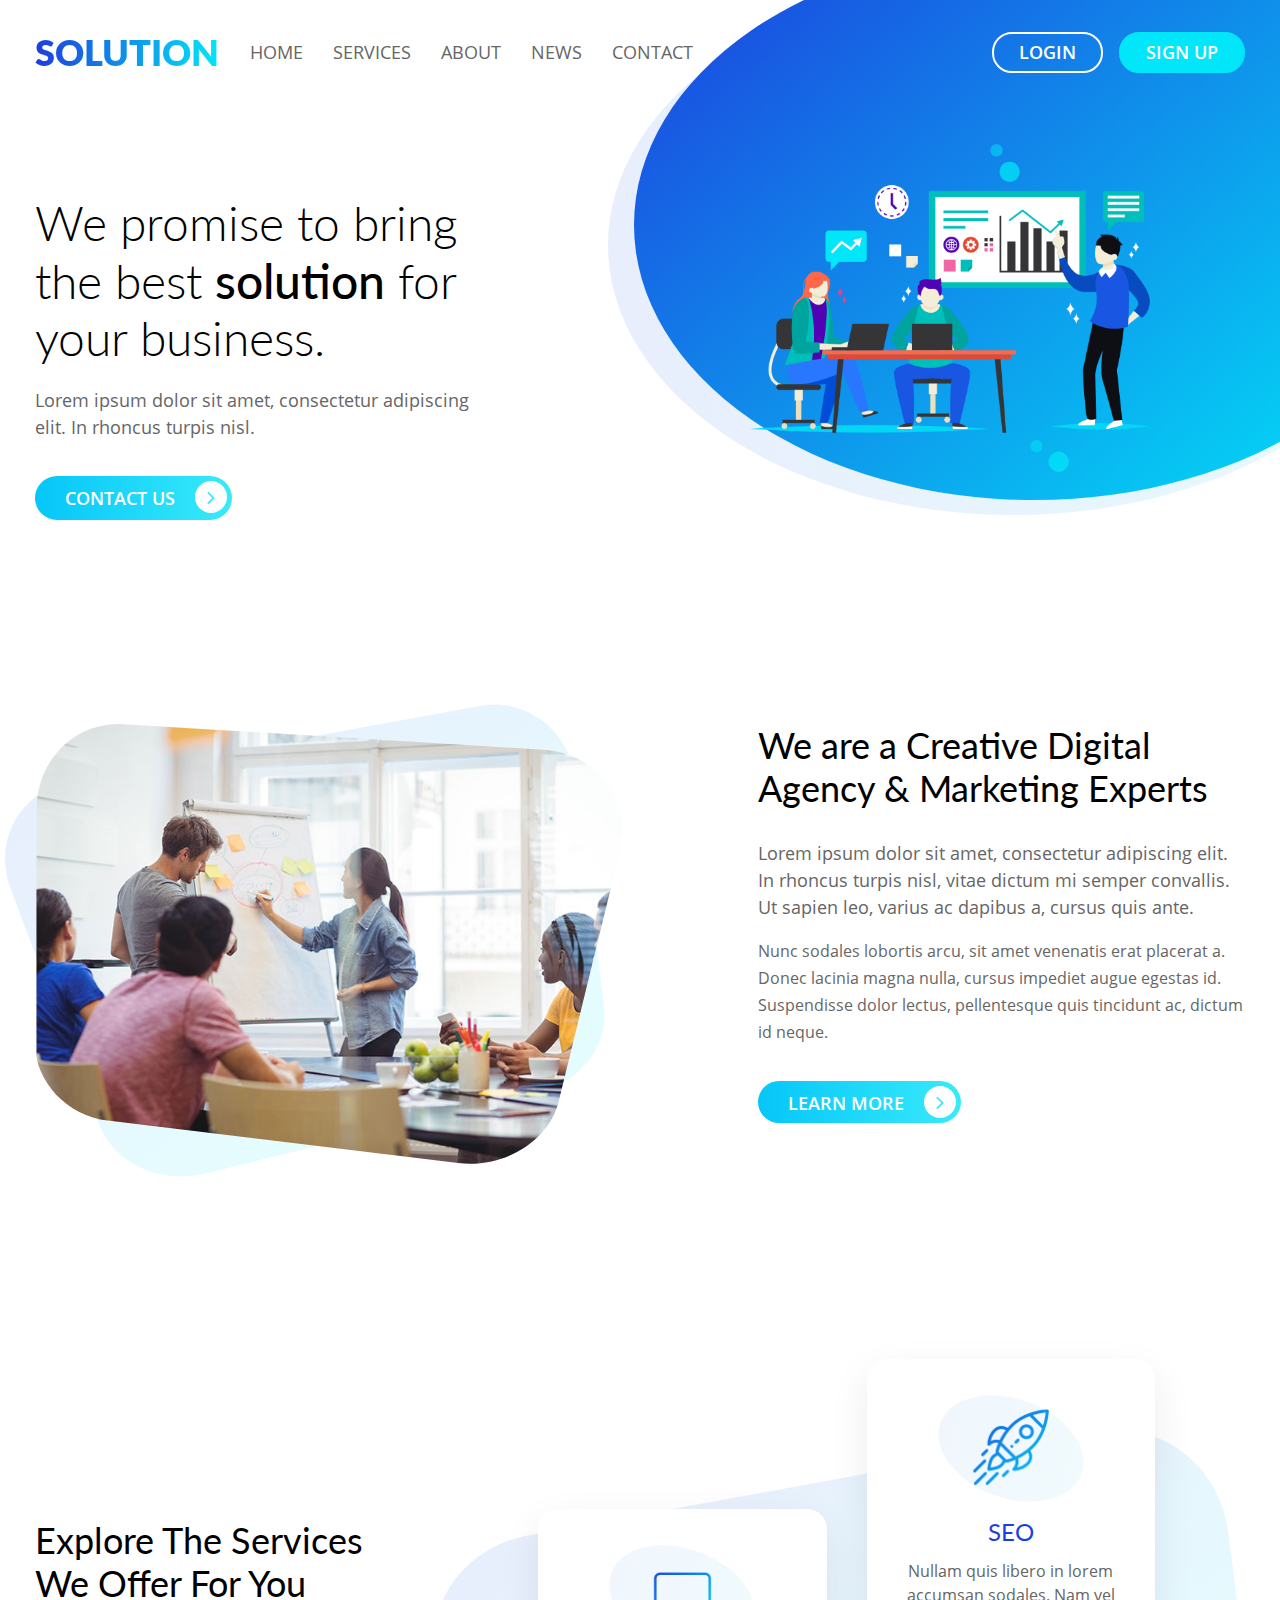
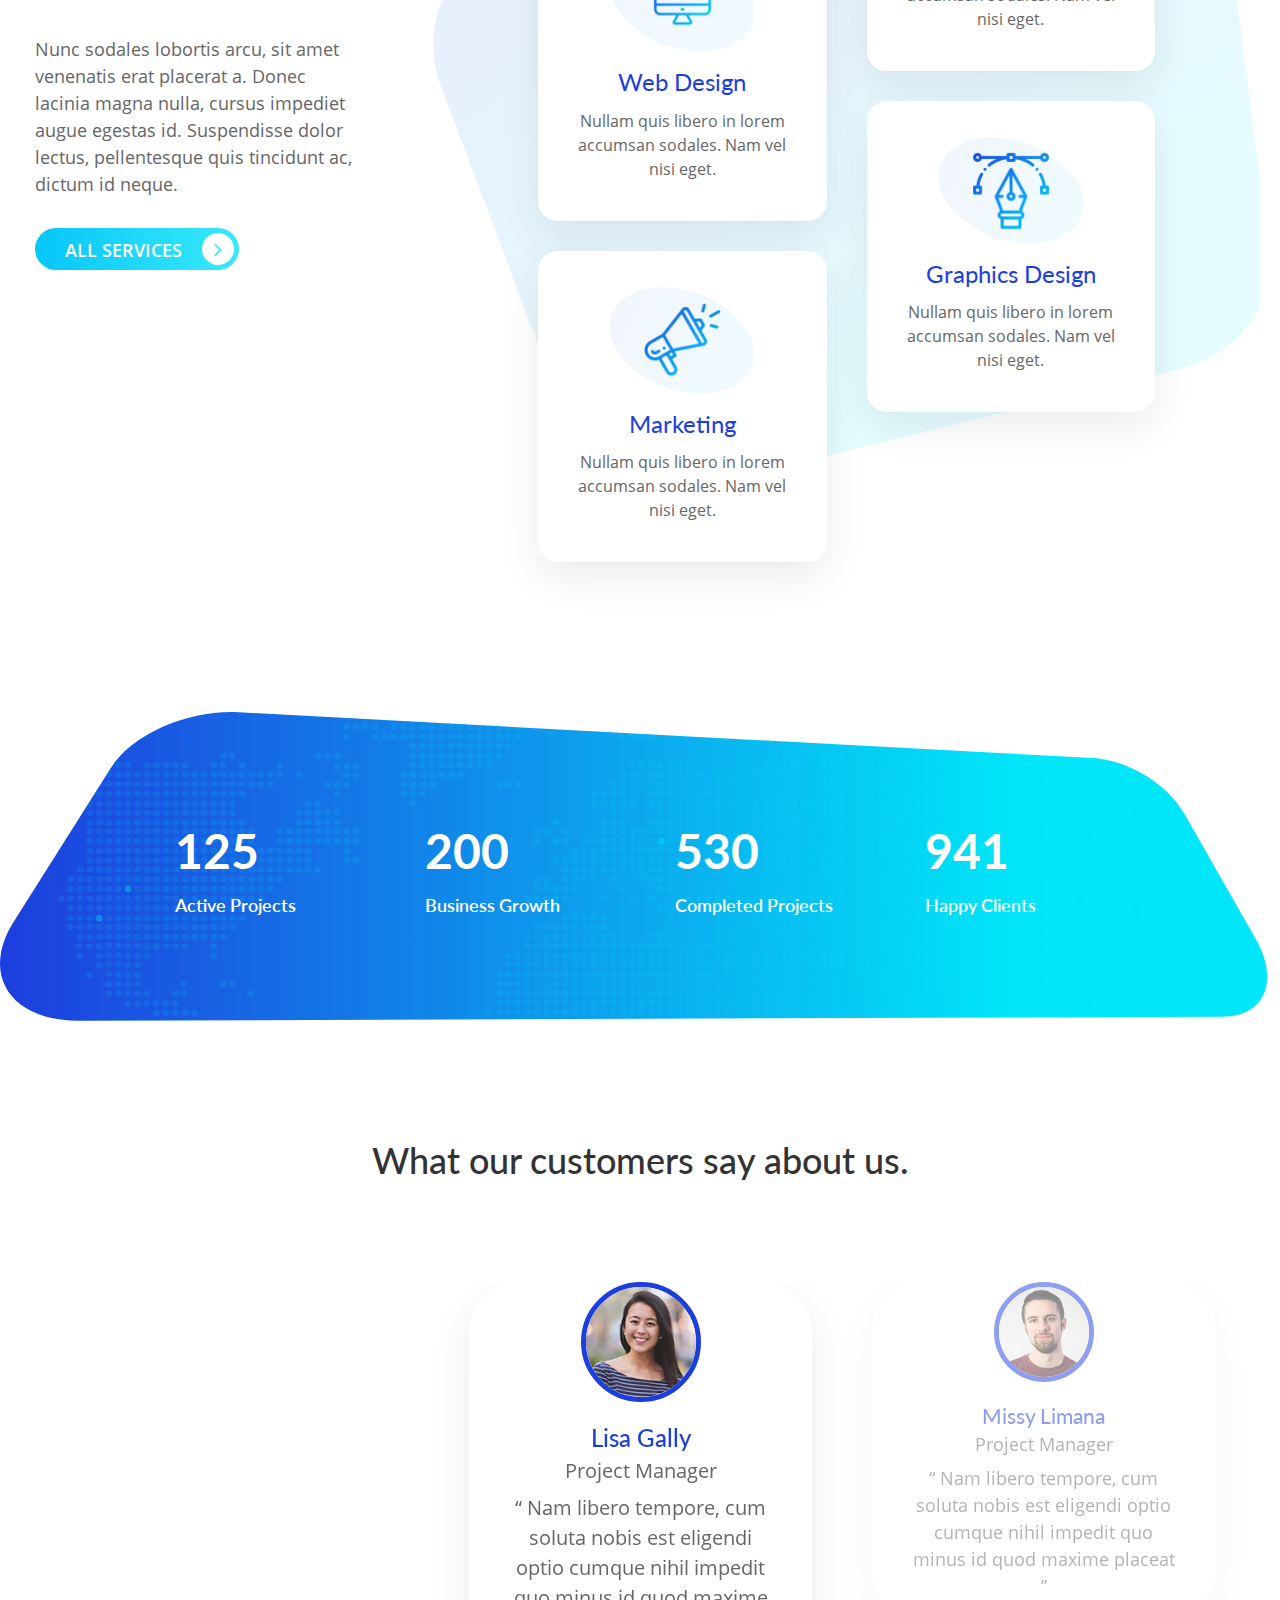
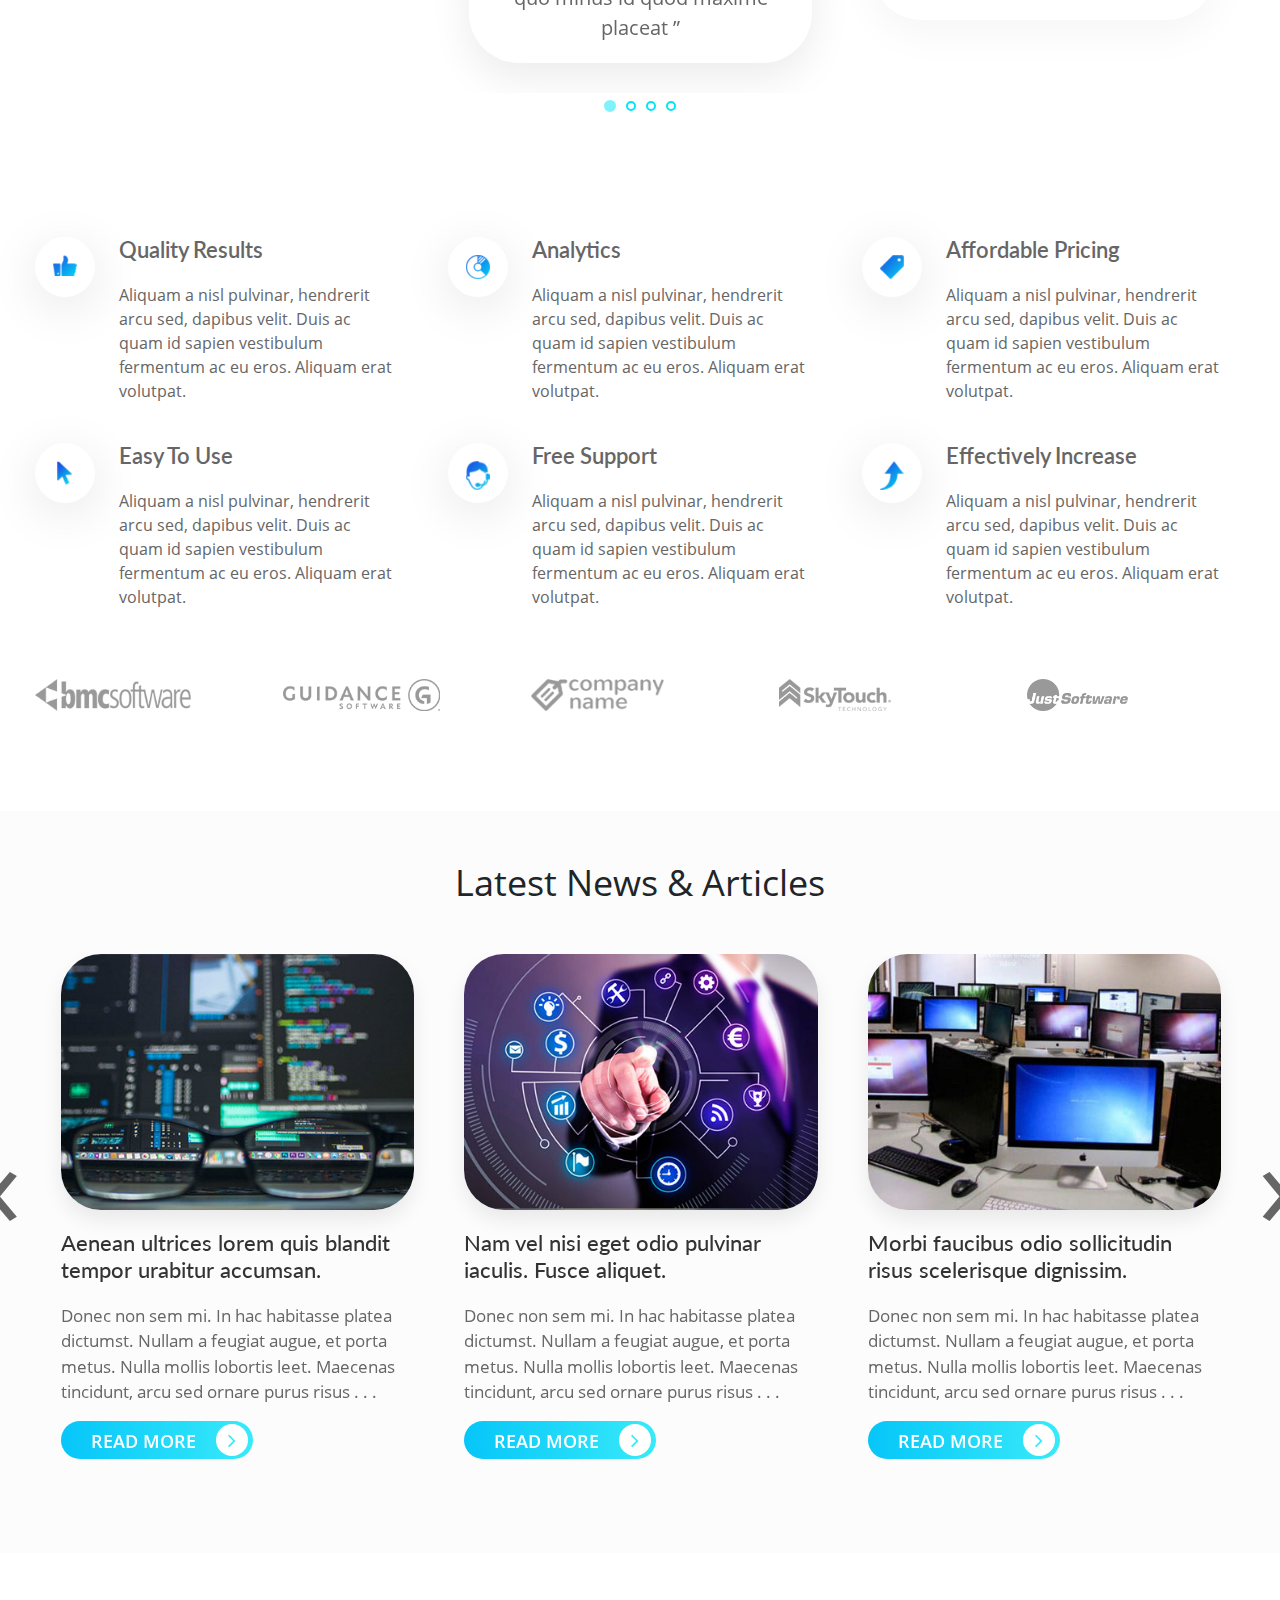
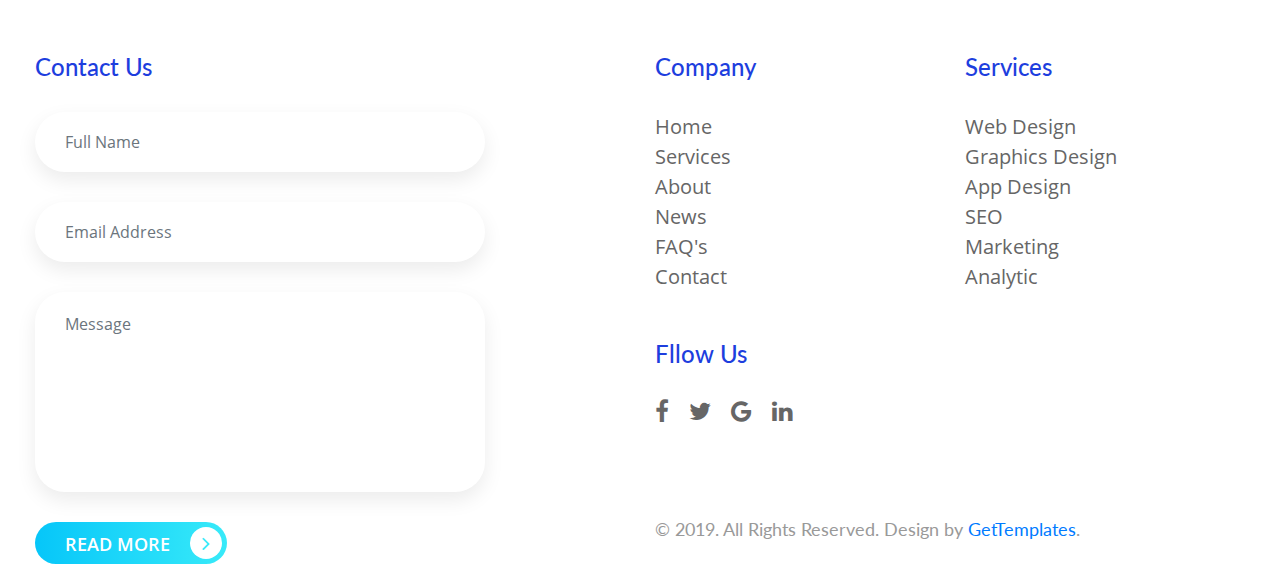
<file: New folder (5)/index.html>
<!doctype html>
<!--
	Solution by GetTemplates.co
	URL: https://gettemplates.co
-->
<html lang="en">
<head>
    <!-- Required meta tags -->
    <meta charset="utf-8">
    <meta name="viewport" content="width=device-width, initial-scale=1, shrink-to-fit=no">

    <!-- awesone fonts css-->
    <link href="css/font-awesome.css" rel="stylesheet" type="text/css">
    <!-- owl carousel css-->
    <link rel="stylesheet" href="owl-carousel/assets/owl.carousel.min.css" type="text/css">
    <!-- Bootstrap CSS -->
    <link rel="stylesheet" href="css/bootstrap.min.css">
    <!-- custom CSS -->
    <link rel="stylesheet" href="css/style.css">
    <title>LEADERCLASSES - Free Responsive Agency Template using Bootstrap 4</title>
    <style>

    </style>
</head>
<body>
<nav class="navbar navbar-expand-lg navbar-light bg-light bg-transparent" id="gtco-main-nav">
    <div class="container"><a class="navbar-brand">Solution</a>
        <button class="navbar-toggler" data-target="#my-nav" onclick="myFunction(this)" data-toggle="collapse"><span
                class="bar1"></span> <span class="bar2"></span> <span class="bar3"></span></button>
        <div id="my-nav" class="collapse navbar-collapse">
            <ul class="navbar-nav mr-auto">
                <li class="nav-item"><a class="nav-link" href="#">Home</a></li>
                <li class="nav-item"><a class="nav-link" href="#services">Services</a></li>
                <li class="nav-item"><a class="nav-link" href="#about">About</a></li>
                <li class="nav-item"><a class="nav-link" href="#news">News</a></li>
                <li class="nav-item"><a class="nav-link" href="#contact">Contact</a></li>
            </ul>
            <form class="form-inline my-2 my-lg-0">
                <a href="#" class="btn btn-outline-dark my-2 my-sm-0 mr-3 text-uppercase">login</a> <a href="#"
                                                                                                       class="btn btn-info my-2 my-sm-0 text-uppercase">sign
                up</a>
            </form>
        </div>
    </div>
</nav>
<div class="container-fluid gtco-banner-area">
    <div class="container">
        <div class="row">
            <div class="col-md-6">
                <h1> We promise to bring
                    the best <span>solution</span> for
                    your business. </h1>
                <p> Lorem ipsum dolor sit amet, consectetur adipiscing elit. In rhoncus turpis nisl. </p>
                <a href="#">Contact Us <i class="fa fa-angle-right" aria-hidden="true"></i></a></div>
            <div class="col-md-6">
                <div class="card"><img class="card-img-top img-fluid" src="images/banner-img.png" alt=""></div>
            </div>
        </div>
    </div>
</div>
<div class="container-fluid gtco-feature" id="services">
    <div class="container">
        <div class="row">
            <div class="col-md-7">
                <div class="cover">
                    <div class="card">
                        <svg
                                class="back-bg"
                                width="100%" viewBox="0 0 900 700" style="position:absolute; z-index: -1">
                            <defs>
                                <linearGradient id="PSgrad_01" x1="64.279%" x2="0%" y1="76.604%" y2="0%">
                                    <stop offset="0%" stop-color="rgb(1,230,248)" stop-opacity="1"/>
                                    <stop offset="100%" stop-color="rgb(29,62,222)" stop-opacity="1"/>
                                </linearGradient>
                            </defs>
                            <path fill-rule="evenodd" opacity="0.102" fill="url(#PSgrad_01)"
                                  d="M616.656,2.494 L89.351,98.948 C19.867,111.658 -16.508,176.639 7.408,240.130 L122.755,546.348 C141.761,596.806 203.597,623.407 259.843,609.597 L697.535,502.126 C748.221,489.680 783.967,441.432 777.751,392.742 L739.837,95.775 C732.096,35.145 677.715,-8.675 616.656,2.494 Z"/>
                        </svg>
                        <!-- *************-->

                        <svg width="100%" viewBox="0 0 700 500">
                            <clipPath id="clip-path">
                                <path d="M89.479,0.180 L512.635,25.932 C568.395,29.326 603.115,76.927 590.357,129.078 L528.827,380.603 C518.688,422.048 472.661,448.814 427.190,443.300 L73.350,400.391 C32.374,395.422 -0.267,360.907 -0.002,322.064 L1.609,85.154 C1.938,36.786 40.481,-2.801 89.479,0.180 Z"></path>
                            </clipPath>
                            <!-- xlink:href for modern browsers, src for IE8- -->
                            <image clip-path="url(#clip-path)" xlink:href="images/learn-img.jpg" width="100%"
                                   height="465" class="svg__image"></image>
                        </svg>
                    </div>
                </div>
            </div>
            <div class="col-md-5">
                <h2> We are a Creative Digital
                    Agency & Marketing Experts </h2>
                <p> Lorem ipsum dolor sit amet, consectetur adipiscing elit. In rhoncus turpis nisl, vitae dictum mi
                    semper convallis. Ut sapien leo, varius ac dapibus a, cursus quis ante. </p>
                <p>
                    <small>Nunc sodales lobortis arcu, sit amet venenatis erat placerat a. Donec lacinia magna nulla,
                        cursus impediet augue egestas id. Suspendisse dolor lectus, pellentesque quis tincidunt ac,
                        dictum id neque.
                    </small>
                </p>
                <a href="#">Learn More <i class="fa fa-angle-right" aria-hidden="true"></i></a></div>
        </div>
    </div>
</div>
<div class="container-fluid gtco-features" id="about">
    <div class="container">
        <div class="row">
            <div class="col-lg-4">
                <h2> Explore The Services<br/>
                    We Offer For You </h2>
                <p> Nunc sodales lobortis arcu, sit amet venenatis erat placerat a. Donec lacinia magna nulla, cursus
                    impediet augue egestas id. Suspendisse dolor lectus, pellentesque quis tincidunt ac, dictum id
                    neque. </p>
                <a href="#">All Services <i class="fa fa-angle-right" aria-hidden="true"></i></a></div>
            <div class="col-lg-8">
                <svg id="bg-services"
                     width="100%"
                     viewBox="0 0 1000 800">
                    <defs>
                        <linearGradient id="PSgrad_02" x1="64.279%" x2="0%" y1="76.604%" y2="0%">
                            <stop offset="0%" stop-color="rgb(1,230,248)" stop-opacity="1"/>
                            <stop offset="100%" stop-color="rgb(29,62,222)" stop-opacity="1"/>
                        </linearGradient>
                    </defs>
                    <path fill-rule="evenodd" opacity="0.102" fill="url(#PSgrad_02)"
                          d="M801.878,3.146 L116.381,128.537 C26.052,145.060 -21.235,229.535 9.856,312.073 L159.806,710.157 C184.515,775.753 264.901,810.334 338.020,792.380 L907.021,652.668 C972.912,636.489 1019.383,573.766 1011.301,510.470 L962.013,124.412 C951.950,45.594 881.254,-11.373 801.878,3.146 Z"/>
                </svg>
                <div class="row">
                    <div class="col">
                        <div class="card text-center">
                            <div class="oval"><img class="card-img-top" src="images/web-design.png" alt=""></div>
                            <div class="card-body">
                                <h3 class="card-title">Web Design</h3>
                                <p class="card-text">Nullam quis libero in lorem accumsan sodales. Nam vel nisi
                                    eget.</p>
                            </div>
                        </div>
                        <div class="card text-center">
                            <div class="oval"><img class="card-img-top" src="images/marketing.png" alt=""></div>
                            <div class="card-body">
                                <h3 class="card-title">Marketing</h3>
                                <p class="card-text">Nullam quis libero in lorem accumsan sodales. Nam vel nisi
                                    eget.</p>
                            </div>
                        </div>
                    </div>
                    <div class="col">
                        <div class="card text-center">
                            <div class="oval"><img class="card-img-top" src="images/seo.png" alt=""></div>
                            <div class="card-body">
                                <h3 class="card-title">SEO</h3>
                                <p class="card-text">Nullam quis libero in lorem accumsan sodales. Nam vel nisi
                                    eget.</p>
                            </div>
                        </div>
                        <div class="card text-center">
                            <div class="oval"><img class="card-img-top" src="images/graphics-design.png" alt=""></div>
                            <div class="card-body">
                                <h3 class="card-title">Graphics Design</h3>
                                <p class="card-text">Nullam quis libero in lorem accumsan sodales. Nam vel nisi
                                    eget.</p>
                            </div>
                        </div>
                    </div>
                </div>
            </div>
        </div>
    </div>
</div>
<div class="container-fluid gtco-numbers-block">
    <div class="container">
        <svg width="100%" viewBox="0 0 1600 400">
            <defs>
                <linearGradient id="PSgrad_03" x1="80.279%" x2="0%"  y2="0%">
                    <stop offset="0%" stop-color="rgb(1,230,248)" stop-opacity="1" />
                    <stop offset="100%" stop-color="rgb(29,62,222)" stop-opacity="1" />

                </linearGradient>

            </defs>
            <!-- <clipPath id="clip-path3">

                                      </clipPath> -->

            <path fill-rule="evenodd"  fill="url(#PSgrad_03)"
                  d="M98.891,386.002 L1527.942,380.805 C1581.806,380.610 1599.093,335.367 1570.005,284.353 L1480.254,126.948 C1458.704,89.153 1408.314,59.820 1366.025,57.550 L298.504,0.261 C238.784,-2.944 166.619,25.419 138.312,70.265 L16.944,262.546 C-24.214,327.750 12.103,386.317 98.891,386.002 Z"></path>

            <clipPath id="ctm" fill="none">
                <path
                        d="M98.891,386.002 L1527.942,380.805 C1581.806,380.610 1599.093,335.367 1570.005,284.353 L1480.254,126.948 C1458.704,89.153 1408.314,59.820 1366.025,57.550 L298.504,0.261 C238.784,-2.944 166.619,25.419 138.312,70.265 L16.944,262.546 C-24.214,327.750 12.103,386.317 98.891,386.002 Z"></path>
            </clipPath>

            <!-- xlink:href for modern browsers, src for IE8- -->
            <image  clip-path="url(#ctm)" xlink:href="images/word-map.png" height="800px" width="100%" class="svg__image">

            </image>

        </svg>
        <div class="row">
            <div class="col-3">
                <div class="card">
                    <div class="card-body">
                        <h5 class="card-title">125</h5>
                        <p class="card-text">Active Projects</p>
                    </div>
                </div>
            </div>
            <div class="col-3">
                <div class="card">
                    <div class="card-body">
                        <h5 class="card-title">200</h5>
                        <p class="card-text">Business Growth</p>
                    </div>
                </div>
            </div>
            <div class="col-3">
                <div class="card">
                    <div class="card-body">
                        <h5 class="card-title">530</h5>
                        <p class="card-text">Completed Projects</p>
                    </div>
                </div>
            </div>
            <div class="col-3">
                <div class="card">
                    <div class="card-body">
                        <h5 class="card-title">941</h5>
                        <p class="card-text">Happy Clients</p>
                    </div>
                </div>
            </div>
        </div>
    </div>
</div>
<div class="container-fluid gtco-testimonials">
    <div class="container">
        <h2>What our customers say about us.</h2>
        <div class="owl-carousel owl-carousel1 owl-theme">
            <div>
                <div class="card text-center"><img class="card-img-top" src="images/customer1.jpg" alt="">
                    <div class="card-body">
                        <h5>Lisa Gally <br/>
                            <span> Project Manager </span></h5>
                        <p class="card-text">“ Nam libero tempore, cum soluta nobis est eligendi optio cumque nihil
                            impedit quo minus id quod maxime placeat ” </p>
                    </div>
                </div>
            </div>
            <div>
                <div class="card text-center"><img class="card-img-top" src="images/customer2.jpg" alt="">
                    <div class="card-body">
                        <h5>Missy Limana<br/>
                            <span> Project Manager </span></h5>
                        <p class="card-text">“ Nam libero tempore, cum soluta nobis est eligendi optio cumque nihil
                            impedit quo minus id quod maxime placeat ” </p>
                    </div>
                </div>
            </div>
            <div>
                <div class="card text-center"><img class="card-img-top" src="images/customer3.jpg" alt="">
                    <div class="card-body">
                        <h5>Aana Brown<br/>
                            <span> Project Manager </span></h5>
                        <p class="card-text">“ Nam libero tempore, cum soluta nobis est eligendi optio cumque nihil
                            impedit quo minus id quod maxime placeat ” </p>
                    </div>
                </div>
            </div>
            <div>
                <div class="card text-center"><img class="card-img-top" src="images/customer3.jpg" alt="">
                    <div class="card-body">
                        <h5>Aana Brown<br/>
                            <span> Project Manager </span></h5>
                        <p class="card-text">“ Nam libero tempore, cum soluta nobis est eligendi optio cumque nihil
                            impedit quo minus id quod maxime placeat ” </p>
                    </div>
                </div>
            </div>
        </div>
    </div>
</div>
<div class="container-fluid gtco-features-list">
    <div class="container">
        <div class="row">
            <div class="media col-md-6 col-lg-4">
                <div class="oval mr-4"><img class="align-self-start" src="images/quality-results.png" alt=""></div>
                <div class="media-body">
                    <h5 class="mb-0">Quality Results</h5>
                    Aliquam a nisl pulvinar, hendrerit arcu sed, dapibus velit. Duis ac quam id sapien vestibulum
                    fermentum ac eu eros. Aliquam erat volutpat.
                </div>
            </div>
            <div class="media col-md-6 col-lg-4">
                <div class="oval mr-4"><img class="align-self-start" src="images/analytics.png" alt=""></div>
                <div class="media-body">
                    <h5 class="mb-0">Analytics</h5>
                    Aliquam a nisl pulvinar, hendrerit arcu sed, dapibus velit. Duis ac quam id sapien vestibulum
                    fermentum ac eu eros. Aliquam erat volutpat.
                </div>
            </div>
            <div class="media col-md-6 col-lg-4">
                <div class="oval mr-4"><img class="align-self-start" src="images/affordable-pricing.png" alt=""></div>
                <div class="media-body">
                    <h5 class="mb-0">Affordable Pricing</h5>
                    Aliquam a nisl pulvinar, hendrerit arcu sed, dapibus velit. Duis ac quam id sapien vestibulum
                    fermentum ac eu eros. Aliquam erat volutpat.
                </div>
            </div>
            <div class="media col-md-6 col-lg-4">
                <div class="oval mr-4"><img class="align-self-start" src="images/easy-to-use.png" alt=""></div>
                <div class="media-body">
                    <h5 class="mb-0">Easy To Use</h5>
                    Aliquam a nisl pulvinar, hendrerit arcu sed, dapibus velit. Duis ac quam id sapien vestibulum
                    fermentum ac eu eros. Aliquam erat volutpat.
                </div>
            </div>
            <div class="media col-md-6 col-lg-4">
                <div class="oval mr-4"><img class="align-self-start" src="images/free-support.png" alt=""></div>
                <div class="media-body">
                    <h5 class="mb-0">Free Support</h5>
                    Aliquam a nisl pulvinar, hendrerit arcu sed, dapibus velit. Duis ac quam id sapien vestibulum
                    fermentum ac eu eros. Aliquam erat volutpat.
                </div>
            </div>
            <div class="media col-md-6 col-lg-4">
                <div class="oval mr-4"><img class="align-self-start" src="images/effectively-increase.png" alt=""></div>
                <div class="media-body">
                    <h5 class="mb-0">Effectively Increase</h5>
                    Aliquam a nisl pulvinar, hendrerit arcu sed, dapibus velit. Duis ac quam id sapien vestibulum
                    fermentum ac eu eros. Aliquam erat volutpat.
                </div>
            </div>
        </div>
    </div>
</div>
<div class="container-fluid gtco-logo-area">
    <div class="container">
        <div class="row">
            <div class="col"><img src="images/logo1.png" class="img-fluid" alt=""></div>
            <div class="col"><img src="images/logo2.png" class="img-fluid" alt=""></div>
            <div class="col"><img src="images/logo3.png" class="img-fluid" alt=""></div>
            <div class="col"><img src="images/logo4.png" class="img-fluid" alt=""></div>
            <div class="col"><img src="images/logo5.png" class="img-fluid" alt=""></div>
        </div>
    </div>
</div>
<div class="container-fluid gtco-news" id="news">
    <div class="container">
        <h2>Latest News & Articles</h2>
        <div class="owl-carousel owl-carousel2 owl-theme">
            <div>
                <div class="card text-center"><img class="card-img-top" src="images/news1.jpg" alt="">
                    <div class="card-body text-left pr-0 pl-0">
                        <h5>Aenean ultrices lorem quis blandit
                            tempor urabitur accumsan. </h5>
                        <p class="card-text">Donec non sem mi. In hac habitasse platea dictumst. Nullam a feugiat augue,
                            et porta metus. Nulla mollis lobortis leet. Maecenas tincidunt, arcu sed ornare purus risus
                            . . . </p>
                        <a href="#">READ MORE <i class="fa fa-angle-right" aria-hidden="true"></i></a></div>
                </div>
            </div>
            <div>
                <div class="card text-center"><img class="card-img-top" src="images/news2.jpg" alt="">
                    <div class="card-body text-left pr-0 pl-0">
                        <h5> Nam vel nisi eget odio pulvinar
                            iaculis. Fusce aliquet. </h5>
                        <p class="card-text">Donec non sem mi. In hac habitasse platea dictumst. Nullam a feugiat augue,
                            et porta metus. Nulla mollis lobortis leet. Maecenas tincidunt, arcu sed ornare purus risus
                            . . . </p>
                        <a href="#">READ MORE <i class="fa fa-angle-right" aria-hidden="true"></i></a></div>
                </div>
            </div>
            <div>
                <div class="card text-center"><img class="card-img-top" src="images/news3.jpg" alt="">
                    <div class="card-body text-left pr-0 pl-0">
                        <h5>Morbi faucibus odio sollicitudin
                            risus scelerisque dignissim. </h5>
                        <p class="card-text">Donec non sem mi. In hac habitasse platea dictumst. Nullam a feugiat augue,
                            et porta metus. Nulla mollis lobortis leet. Maecenas tincidunt, arcu sed ornare purus risus
                            . . . </p>
                        <a href="#">READ MORE <i class="fa fa-angle-right" aria-hidden="true"></i></a></div>
                </div>
            </div>
            <div>
                <div class="card text-center"><img class="card-img-top" src="images/news1.jpg" alt="">
                    <div class="card-body text-left pr-0 pl-0">
                        <h5>Aenean ultrices lorem quis blandit
                            tempor urabitur accumsan. </h5>
                        <p class="card-text">Donec non sem mi. In hac habitasse platea dictumst. Nullam a feugiat augue,
                            et porta metus. Nulla mollis lobortis leet. Maecenas tincidunt, arcu sed ornare purus risus
                            . . . </p>
                        <a href="#">READ MORE <i class="fa fa-angle-right" aria-hidden="true"></i></a></div>
                </div>
            </div>
            <div>
                <div class="card text-center"><img class="card-img-top" src="images/news2.jpg" alt="">
                    <div class="card-body text-left pr-0 pl-0">
                        <h5> Nam vel nisi eget odio pulvinar
                            iaculis. Fusce aliquet. </h5>
                        <p class="card-text">Donec non sem mi. In hac habitasse platea dictumst. Nullam a feugiat augue,
                            et porta metus. Nulla mollis lobortis leet. Maecenas tincidunt, arcu sed ornare purus risus
                            . . . </p>
                        <a href="#">READ MORE <i class="fa fa-angle-right" aria-hidden="true"></i></a></div>
                </div>
            </div>
            <div>
                <div class="card text-center"><img class="card-img-top" src="images/news3.jpg" alt="">
                    <div class="card-body text-left pr-0 pl-0">
                        <h5>Morbi faucibus odio sollicitudin
                            risus scelerisque dignissim. </h5>
                        <p class="card-text">Donec non sem mi. In hac habitasse platea dictumst. Nullam a feugiat augue,
                            et porta metus. Nulla mollis lobortis leet. Maecenas tincidunt, arcu sed ornare purus risus
                            . . . </p>
                        <a href="#">READ MORE <i class="fa fa-angle-right" aria-hidden="true"></i></a></div>
                </div>
            </div>
        </div>
    </div>
</div>
<footer class="container-fluid" id="gtco-footer">
    <div class="container">
        <div class="row">
            <div class="col-lg-6" id="contact">
                <h4> Contact Us </h4>
                <input type="text" class="form-control" placeholder="Full Name">
                <input type="email" class="form-control" placeholder="Email Address">
                <textarea class="form-control" placeholder="Message"></textarea>
                <a href="#" class="submit-button">READ MORE <i class="fa fa-angle-right" aria-hidden="true"></i></a>
            </div>
            <div class="col-lg-6">
                <div class="row">
                    <div class="col-6">
                        <h4>Company</h4>
                        <ul class="nav flex-column company-nav">
                            <li class="nav-item"><a class="nav-link" href="#">Home</a></li>
                            <li class="nav-item"><a class="nav-link" href="#">Services</a></li>
                            <li class="nav-item"><a class="nav-link" href="#">About</a></li>
                            <li class="nav-item"><a class="nav-link" href="#">News</a></li>
                            <li class="nav-item"><a class="nav-link" href="#">FAQ's</a></li>
                            <li class="nav-item"><a class="nav-link" href="#">Contact</a></li>
                        </ul>
                        <h4 class="mt-5">Fllow Us</h4>
                        <ul class="nav follow-us-nav">
                            <li class="nav-item"><a class="nav-link pl-0" href="#"><i class="fa fa-facebook"
                                                                                      aria-hidden="true"></i></a></li>
                            <li class="nav-item"><a class="nav-link" href="#"><i class="fa fa-twitter"
                                                                                 aria-hidden="true"></i></a></li>
                            <li class="nav-item"><a class="nav-link" href="#"><i class="fa fa-google"
                                                                                 aria-hidden="true"></i></a></li>
                            <li class="nav-item"><a class="nav-link" href="#"><i class="fa fa-linkedin"
                                                                                 aria-hidden="true"></i></a></li>
                        </ul>
                    </div>
                    <div class="col-6">
                        <h4>Services</h4>
                        <ul class="nav flex-column services-nav">
                            <li class="nav-item"><a class="nav-link" href="#">Web Design</a></li>
                            <li class="nav-item"><a class="nav-link" href="#">Graphics Design</a></li>
                            <li class="nav-item"><a class="nav-link" href="#">App Design</a></li>
                            <li class="nav-item"><a class="nav-link" href="#">SEO</a></li>
                            <li class="nav-item"><a class="nav-link" href="#">Marketing</a></li>
                            <li class="nav-item"><a class="nav-link" href="#">Analytic</a></li>
                        </ul>
                    </div>
                    <div class="col-12">
                        <p>&copy; 2019. All Rights Reserved. Design by <a href="https://gettemplates.co" target="_blank">GetTemplates</a>.</p>
                    </div>
                </div>
            </div>
        </div>
    </div>
</footer>

<!-- Optional JavaScript -->
<!-- jQuery first, then Popper.js, then Bootstrap JS -->
<script src="js/jquery-3.3.1.slim.min.js"></script>
<script src="js/popper.min.js"></script>
<script src="js/bootstrap.min.js"></script>
<!-- owl carousel js-->
<script src="owl-carousel/owl.carousel.min.js"></script>
<script src="js/main.js"></script>
</body>
</html>
</file>
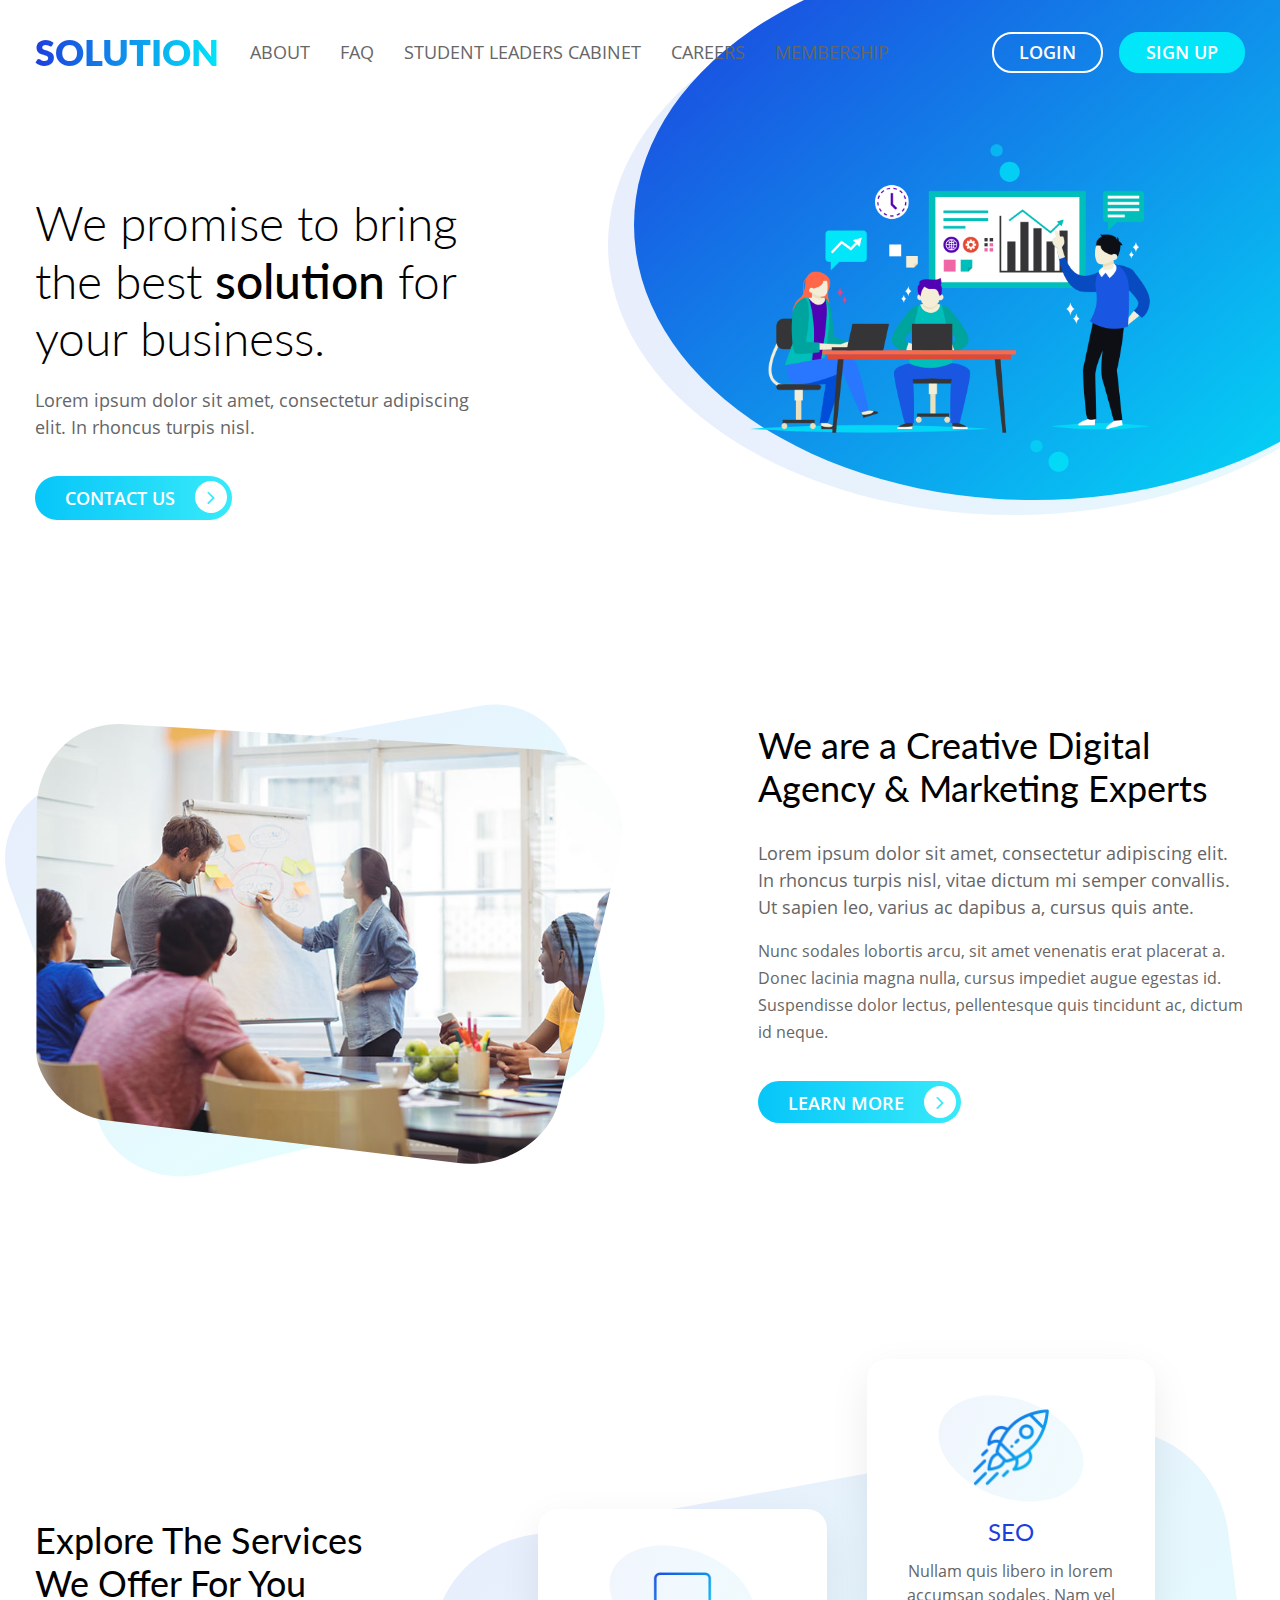
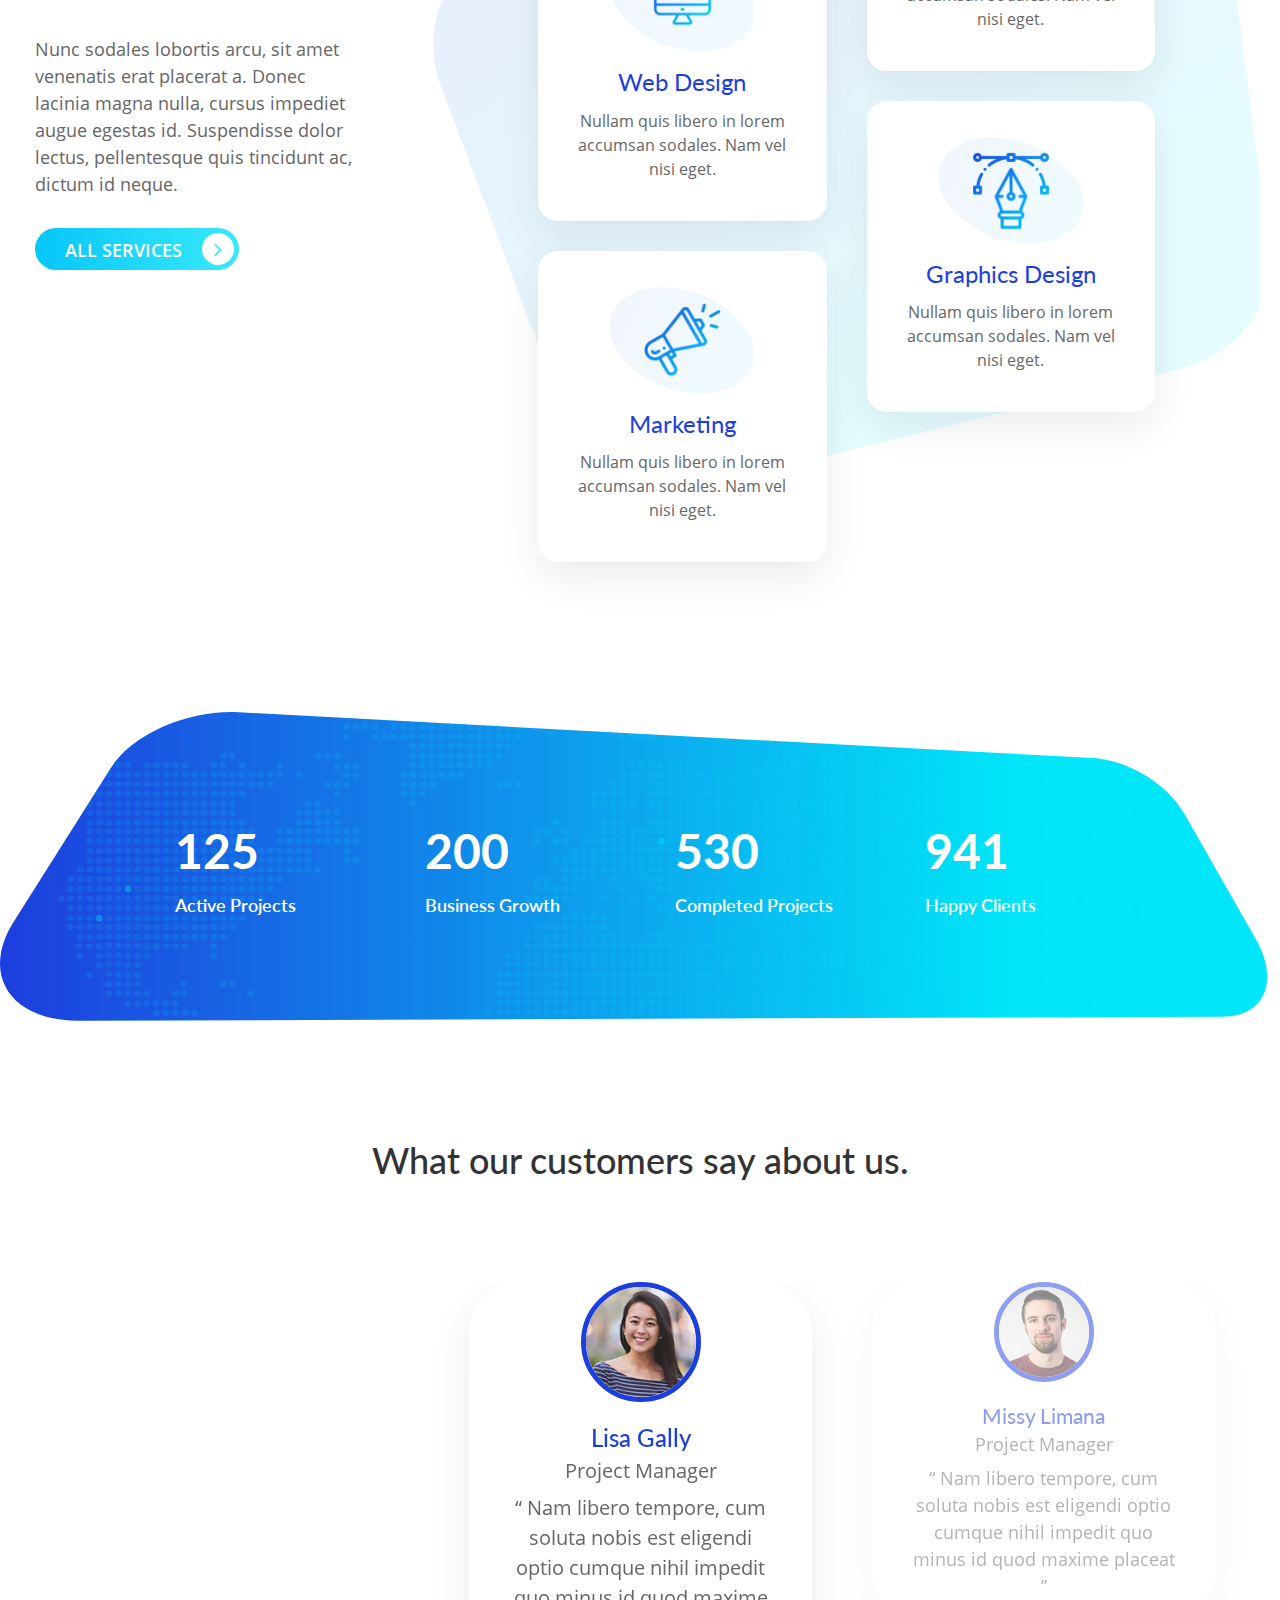
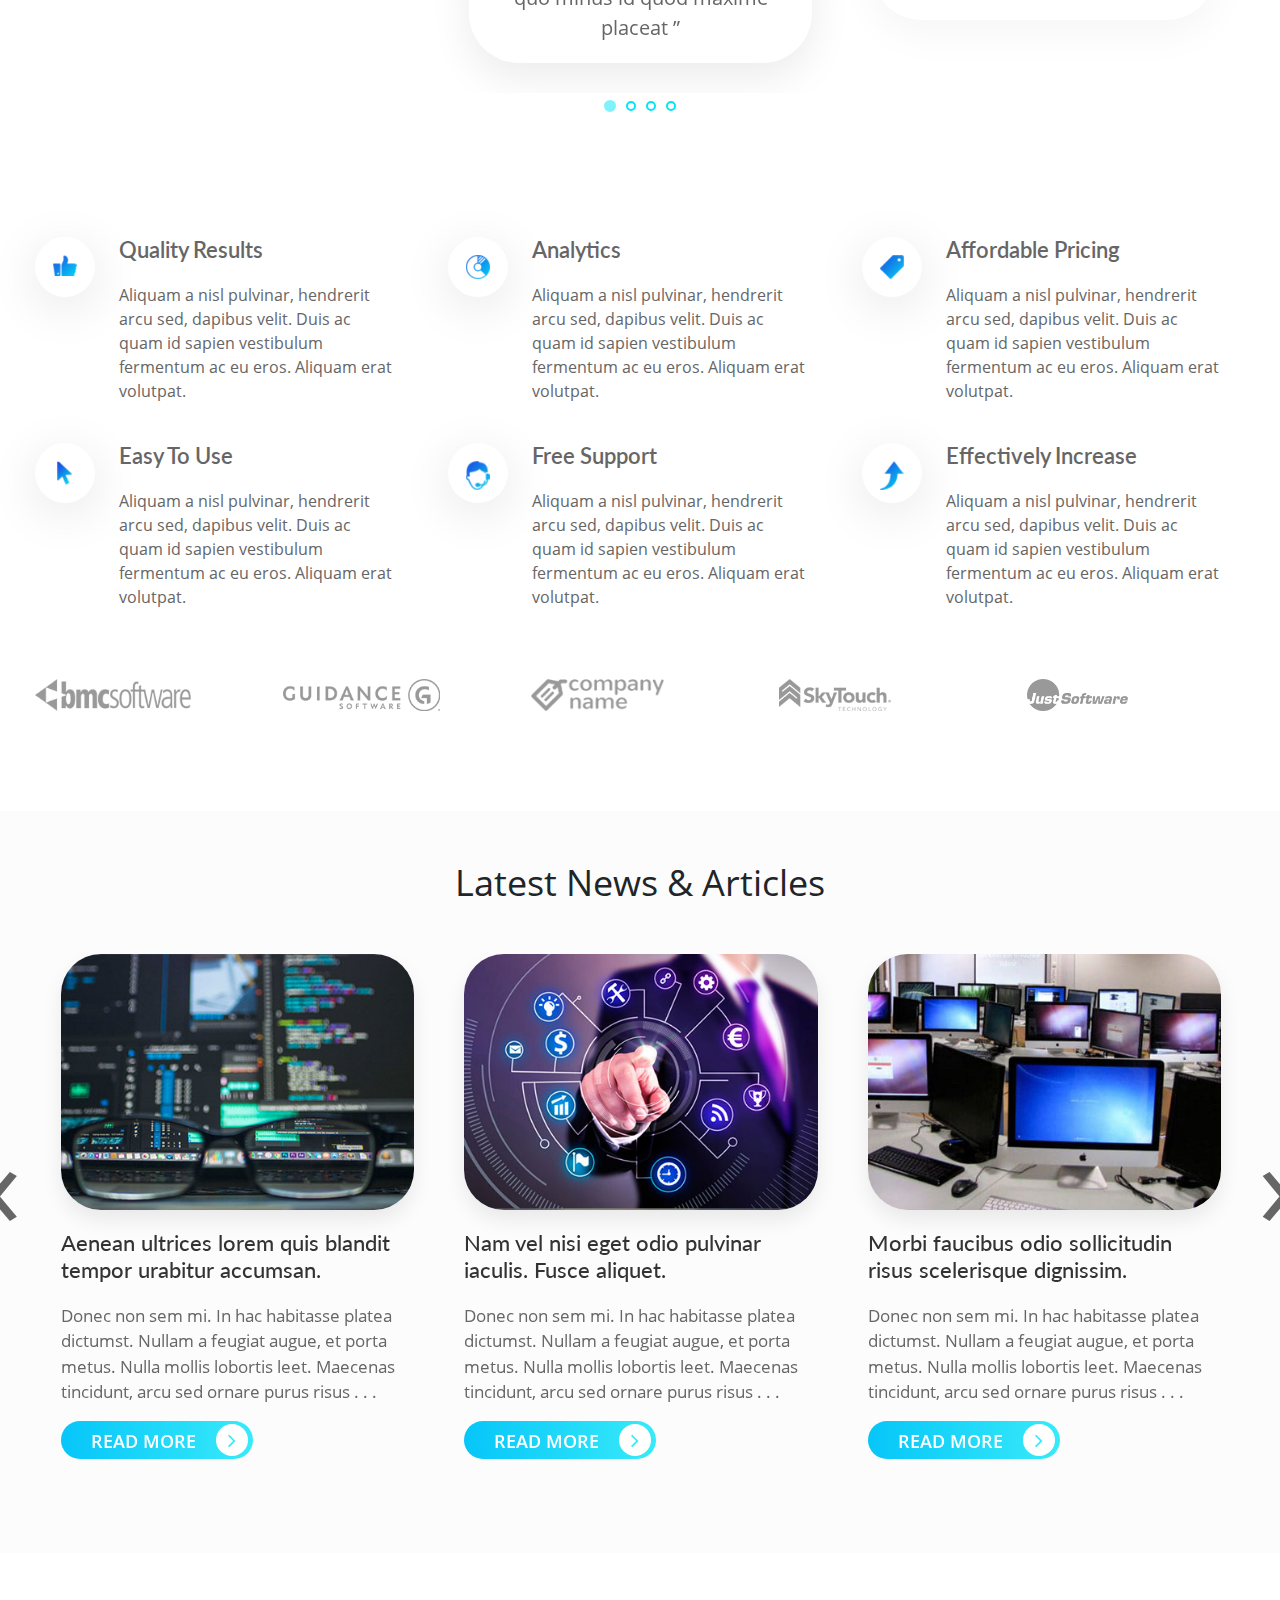
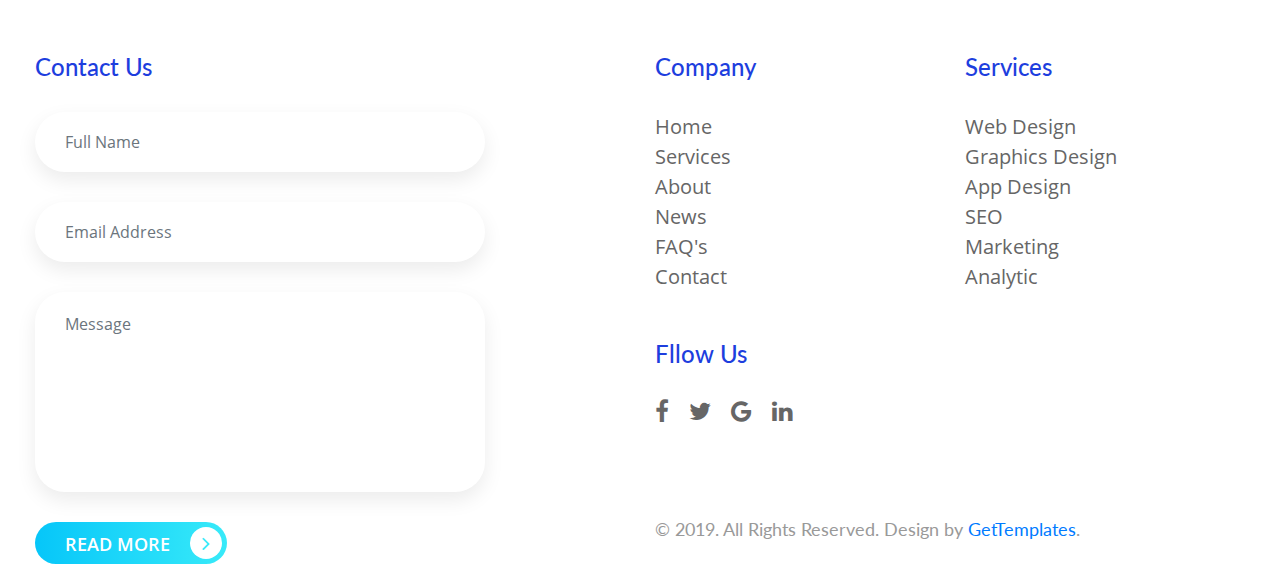
<file: New folder (5)/Leader Classes.html>
﻿<!doctype html>
<!--
	Solution by GetTemplates.co
	URL: https://gettemplates.co
-->
<html lang="en">
<head>
    <!-- Required meta tags -->
    <meta charset="utf-8">
    <meta name="viewport" content="width=device-width, initial-scale=1, shrink-to-fit=no">

    <!-- awesone fonts css-->
    <link href="css/font-awesome.css" rel="stylesheet" type="text/css">
    <!-- owl carousel css-->
    <link rel="stylesheet" href="owl-carousel/assets/owl.carousel.min.css" type="text/css">
    <!-- Bootstrap CSS -->
    <link rel="stylesheet" href="css/bootstrap.min.css">
    <!-- custom CSS -->
    <link rel="stylesheet" href="css/style.css">
    <title>LEADERCLASSES - Free Responsive Agency Template using Bootstrap 4</title>
    <style>

    </style>
</head>
<body>
<nav class="navbar navbar-expand-lg navbar-light bg-light bg-transparent" id="gtco-main-nav">
    <div class="container"><a class="navbar-brand">Solution</a>
        <button class="navbar-toggler" data-target="#my-nav" onclick="myFunction(this)" data-toggle="collapse"><span
                class="bar1"></span> <span class="bar2"></span> <span class="bar3"></span></button>
        <div id="my-nav" class="collapse navbar-collapse">
            <ul class="navbar-nav mr-auto">
                <li class="nav-item"><a class="nav-link" href="#">ABOUT</a></li>
                <li class="nav-item"><a class="nav-link" href="#services">FAQ</a></li>
                <li class="nav-item"><a class="nav-link" href="#about">STUDENT LEADERS CABINET</a></li>
                <li class="nav-item"><a class="nav-link" href="#news">CAREERS</a></li>
                <li class="nav-item"><a class="nav-link" href="#contact">MEMBERSHIP</a></li>
            </ul>
            <form class="form-inline my-2 my-lg-0">
                <a href="#" class="btn btn-outline-dark my-2 my-sm-0 mr-3 text-uppercase">login</a> <a href="#"
                                                                                                       class="btn btn-info my-2 my-sm-0 text-uppercase">sign
                up</a>
            </form>
        </div>
    </div>
</nav>
<div class="container-fluid gtco-banner-area">
    <div class="container">
        <div class="row">
            <div class="col-md-6">
                <h1> We promise to bring
                    the best <span>solution</span> for
                    your business. </h1>
                <p> Lorem ipsum dolor sit amet, consectetur adipiscing elit. In rhoncus turpis nisl. </p>
                <a href="#">Contact Us <i class="fa fa-angle-right" aria-hidden="true"></i></a></div>
            <div class="col-md-6">
                <div class="card"><img class="card-img-top img-fluid" src="images/banner-img.png" alt=""></div>
            </div>
        </div>
    </div>
</div>
<div class="container-fluid gtco-feature" id="services">
    <div class="container">
        <div class="row">
            <div class="col-md-7">
                <div class="cover">
                    <div class="card">
                        <svg
                                class="back-bg"
                                width="100%" viewBox="0 0 900 700" style="position:absolute; z-index: -1">
                            <defs>
                                <linearGradient id="PSgrad_01" x1="64.279%" x2="0%" y1="76.604%" y2="0%">
                                    <stop offset="0%" stop-color="rgb(1,230,248)" stop-opacity="1"/>
                                    <stop offset="100%" stop-color="rgb(29,62,222)" stop-opacity="1"/>
                                </linearGradient>
                            </defs>
                            <path fill-rule="evenodd" opacity="0.102" fill="url(#PSgrad_01)"
                                  d="M616.656,2.494 L89.351,98.948 C19.867,111.658 -16.508,176.639 7.408,240.130 L122.755,546.348 C141.761,596.806 203.597,623.407 259.843,609.597 L697.535,502.126 C748.221,489.680 783.967,441.432 777.751,392.742 L739.837,95.775 C732.096,35.145 677.715,-8.675 616.656,2.494 Z"/>
                        </svg>
                        <!-- *************-->

                        <svg width="100%" viewBox="0 0 700 500">
                            <clipPath id="clip-path">
                                <path d="M89.479,0.180 L512.635,25.932 C568.395,29.326 603.115,76.927 590.357,129.078 L528.827,380.603 C518.688,422.048 472.661,448.814 427.190,443.300 L73.350,400.391 C32.374,395.422 -0.267,360.907 -0.002,322.064 L1.609,85.154 C1.938,36.786 40.481,-2.801 89.479,0.180 Z"></path>
                            </clipPath>
                            <!-- xlink:href for modern browsers, src for IE8- -->
                            <image clip-path="url(#clip-path)" xlink:href="images/learn-img.jpg" width="100%"
                                   height="465" class="svg__image"></image>
                        </svg>
                    </div>
                </div>
            </div>
            <div class="col-md-5">
                <h2> We are a Creative Digital
                    Agency & Marketing Experts </h2>
                <p> Lorem ipsum dolor sit amet, consectetur adipiscing elit. In rhoncus turpis nisl, vitae dictum mi
                    semper convallis. Ut sapien leo, varius ac dapibus a, cursus quis ante. </p>
                <p>
                    <small>Nunc sodales lobortis arcu, sit amet venenatis erat placerat a. Donec lacinia magna nulla,
                        cursus impediet augue egestas id. Suspendisse dolor lectus, pellentesque quis tincidunt ac,
                        dictum id neque.
                    </small>
                </p>
                <a href="#">Learn More <i class="fa fa-angle-right" aria-hidden="true"></i></a></div>
        </div>
    </div>
</div>
<div class="container-fluid gtco-features" id="about">
    <div class="container">
        <div class="row">
            <div class="col-lg-4">
                <h2> Explore The Services<br/>
                    We Offer For You </h2>
                <p> Nunc sodales lobortis arcu, sit amet venenatis erat placerat a. Donec lacinia magna nulla, cursus
                    impediet augue egestas id. Suspendisse dolor lectus, pellentesque quis tincidunt ac, dictum id
                    neque. </p>
                <a href="#">All Services <i class="fa fa-angle-right" aria-hidden="true"></i></a></div>
            <div class="col-lg-8">
                <svg id="bg-services"
                     width="100%"
                     viewBox="0 0 1000 800">
                    <defs>
                        <linearGradient id="PSgrad_02" x1="64.279%" x2="0%" y1="76.604%" y2="0%">
                            <stop offset="0%" stop-color="rgb(1,230,248)" stop-opacity="1"/>
                            <stop offset="100%" stop-color="rgb(29,62,222)" stop-opacity="1"/>
                        </linearGradient>
                    </defs>
                    <path fill-rule="evenodd" opacity="0.102" fill="url(#PSgrad_02)"
                          d="M801.878,3.146 L116.381,128.537 C26.052,145.060 -21.235,229.535 9.856,312.073 L159.806,710.157 C184.515,775.753 264.901,810.334 338.020,792.380 L907.021,652.668 C972.912,636.489 1019.383,573.766 1011.301,510.470 L962.013,124.412 C951.950,45.594 881.254,-11.373 801.878,3.146 Z"/>
                </svg>
                <div class="row">
                    <div class="col">
                        <div class="card text-center">
                            <div class="oval"><img class="card-img-top" src="images/web-design.png" alt=""></div>
                            <div class="card-body">
                                <h3 class="card-title">Web Design</h3>
                                <p class="card-text">Nullam quis libero in lorem accumsan sodales. Nam vel nisi
                                    eget.</p>
                            </div>
                        </div>
                        <div class="card text-center">
                            <div class="oval"><img class="card-img-top" src="images/marketing.png" alt=""></div>
                            <div class="card-body">
                                <h3 class="card-title">Marketing</h3>
                                <p class="card-text">Nullam quis libero in lorem accumsan sodales. Nam vel nisi
                                    eget.</p>
                            </div>
                        </div>
                    </div>
                    <div class="col">
                        <div class="card text-center">
                            <div class="oval"><img class="card-img-top" src="images/seo.png" alt=""></div>
                            <div class="card-body">
                                <h3 class="card-title">SEO</h3>
                                <p class="card-text">Nullam quis libero in lorem accumsan sodales. Nam vel nisi
                                    eget.</p>
                            </div>
                        </div>
                        <div class="card text-center">
                            <div class="oval"><img class="card-img-top" src="images/graphics-design.png" alt=""></div>
                            <div class="card-body">
                                <h3 class="card-title">Graphics Design</h3>
                                <p class="card-text">Nullam quis libero in lorem accumsan sodales. Nam vel nisi
                                    eget.</p>
                            </div>
                        </div>
                    </div>
                </div>
            </div>
        </div>
    </div>
</div>
<div class="container-fluid gtco-numbers-block">
    <div class="container">
        <svg width="100%" viewBox="0 0 1600 400">
            <defs>
                <linearGradient id="PSgrad_03" x1="80.279%" x2="0%"  y2="0%">
                    <stop offset="0%" stop-color="rgb(1,230,248)" stop-opacity="1" />
                    <stop offset="100%" stop-color="rgb(29,62,222)" stop-opacity="1" />

                </linearGradient>

            </defs>
            <!-- <clipPath id="clip-path3">

                                      </clipPath> -->

            <path fill-rule="evenodd"  fill="url(#PSgrad_03)"
                  d="M98.891,386.002 L1527.942,380.805 C1581.806,380.610 1599.093,335.367 1570.005,284.353 L1480.254,126.948 C1458.704,89.153 1408.314,59.820 1366.025,57.550 L298.504,0.261 C238.784,-2.944 166.619,25.419 138.312,70.265 L16.944,262.546 C-24.214,327.750 12.103,386.317 98.891,386.002 Z"></path>

            <clipPath id="ctm" fill="none">
                <path
                        d="M98.891,386.002 L1527.942,380.805 C1581.806,380.610 1599.093,335.367 1570.005,284.353 L1480.254,126.948 C1458.704,89.153 1408.314,59.820 1366.025,57.550 L298.504,0.261 C238.784,-2.944 166.619,25.419 138.312,70.265 L16.944,262.546 C-24.214,327.750 12.103,386.317 98.891,386.002 Z"></path>
            </clipPath>

            <!-- xlink:href for modern browsers, src for IE8- -->
            <image  clip-path="url(#ctm)" xlink:href="images/word-map.png" height="800px" width="100%" class="svg__image">

            </image>

        </svg>
        <div class="row">
            <div class="col-3">
                <div class="card">
                    <div class="card-body">
                        <h5 class="card-title">125</h5>
                        <p class="card-text">Active Projects</p>
                    </div>
                </div>
            </div>
            <div class="col-3">
                <div class="card">
                    <div class="card-body">
                        <h5 class="card-title">200</h5>
                        <p class="card-text">Business Growth</p>
                    </div>
                </div>
            </div>
            <div class="col-3">
                <div class="card">
                    <div class="card-body">
                        <h5 class="card-title">530</h5>
                        <p class="card-text">Completed Projects</p>
                    </div>
                </div>
            </div>
            <div class="col-3">
                <div class="card">
                    <div class="card-body">
                        <h5 class="card-title">941</h5>
                        <p class="card-text">Happy Clients</p>
                    </div>
                </div>
            </div>
        </div>
    </div>
</div>
<div class="container-fluid gtco-testimonials">
    <div class="container">
        <h2>What our customers say about us.</h2>
        <div class="owl-carousel owl-carousel1 owl-theme">
            <div>
                <div class="card text-center"><img class="card-img-top" src="images/customer1.jpg" alt="">
                    <div class="card-body">
                        <h5>Lisa Gally <br/>
                            <span> Project Manager </span></h5>
                        <p class="card-text">“ Nam libero tempore, cum soluta nobis est eligendi optio cumque nihil
                            impedit quo minus id quod maxime placeat ” </p>
                    </div>
                </div>
            </div>
            <div>
                <div class="card text-center"><img class="card-img-top" src="images/customer2.jpg" alt="">
                    <div class="card-body">
                        <h5>Missy Limana<br/>
                            <span> Project Manager </span></h5>
                        <p class="card-text">“ Nam libero tempore, cum soluta nobis est eligendi optio cumque nihil
                            impedit quo minus id quod maxime placeat ” </p>
                    </div>
                </div>
            </div>
            <div>
                <div class="card text-center"><img class="card-img-top" src="images/customer3.jpg" alt="">
                    <div class="card-body">
                        <h5>Aana Brown<br/>
                            <span> Project Manager </span></h5>
                        <p class="card-text">“ Nam libero tempore, cum soluta nobis est eligendi optio cumque nihil
                            impedit quo minus id quod maxime placeat ” </p>
                    </div>
                </div>
            </div>
            <div>
                <div class="card text-center"><img class="card-img-top" src="images/customer3.jpg" alt="">
                    <div class="card-body">
                        <h5>Aana Brown<br/>
                            <span> Project Manager </span></h5>
                        <p class="card-text">“ Nam libero tempore, cum soluta nobis est eligendi optio cumque nihil
                            impedit quo minus id quod maxime placeat ” </p>
                    </div>
                </div>
            </div>
        </div>
    </div>
</div>
<div class="container-fluid gtco-features-list">
    <div class="container">
        <div class="row">
            <div class="media col-md-6 col-lg-4">
                <div class="oval mr-4"><img class="align-self-start" src="images/quality-results.png" alt=""></div>
                <div class="media-body">
                    <h5 class="mb-0">Quality Results</h5>
                    Aliquam a nisl pulvinar, hendrerit arcu sed, dapibus velit. Duis ac quam id sapien vestibulum
                    fermentum ac eu eros. Aliquam erat volutpat.
                </div>
            </div>
            <div class="media col-md-6 col-lg-4">
                <div class="oval mr-4"><img class="align-self-start" src="images/analytics.png" alt=""></div>
                <div class="media-body">
                    <h5 class="mb-0">Analytics</h5>
                    Aliquam a nisl pulvinar, hendrerit arcu sed, dapibus velit. Duis ac quam id sapien vestibulum
                    fermentum ac eu eros. Aliquam erat volutpat.
                </div>
            </div>
            <div class="media col-md-6 col-lg-4">
                <div class="oval mr-4"><img class="align-self-start" src="images/affordable-pricing.png" alt=""></div>
                <div class="media-body">
                    <h5 class="mb-0">Affordable Pricing</h5>
                    Aliquam a nisl pulvinar, hendrerit arcu sed, dapibus velit. Duis ac quam id sapien vestibulum
                    fermentum ac eu eros. Aliquam erat volutpat.
                </div>
            </div>
            <div class="media col-md-6 col-lg-4">
                <div class="oval mr-4"><img class="align-self-start" src="images/easy-to-use.png" alt=""></div>
                <div class="media-body">
                    <h5 class="mb-0">Easy To Use</h5>
                    Aliquam a nisl pulvinar, hendrerit arcu sed, dapibus velit. Duis ac quam id sapien vestibulum
                    fermentum ac eu eros. Aliquam erat volutpat.
                </div>
            </div>
            <div class="media col-md-6 col-lg-4">
                <div class="oval mr-4"><img class="align-self-start" src="images/free-support.png" alt=""></div>
                <div class="media-body">
                    <h5 class="mb-0">Free Support</h5>
                    Aliquam a nisl pulvinar, hendrerit arcu sed, dapibus velit. Duis ac quam id sapien vestibulum
                    fermentum ac eu eros. Aliquam erat volutpat.
                </div>
            </div>
            <div class="media col-md-6 col-lg-4">
                <div class="oval mr-4"><img class="align-self-start" src="images/effectively-increase.png" alt=""></div>
                <div class="media-body">
                    <h5 class="mb-0">Effectively Increase</h5>
                    Aliquam a nisl pulvinar, hendrerit arcu sed, dapibus velit. Duis ac quam id sapien vestibulum
                    fermentum ac eu eros. Aliquam erat volutpat.
                </div>
            </div>
        </div>
    </div>
</div>
<div class="container-fluid gtco-logo-area">
    <div class="container">
        <div class="row">
            <div class="col"><img src="images/logo1.png" class="img-fluid" alt=""></div>
            <div class="col"><img src="images/logo2.png" class="img-fluid" alt=""></div>
            <div class="col"><img src="images/logo3.png" class="img-fluid" alt=""></div>
            <div class="col"><img src="images/logo4.png" class="img-fluid" alt=""></div>
            <div class="col"><img src="images/logo5.png" class="img-fluid" alt=""></div>
        </div>
    </div>
</div>
<div class="container-fluid gtco-news" id="news">
    <div class="container">
        <h2>Latest News & Articles</h2>
        <div class="owl-carousel owl-carousel2 owl-theme">
            <div>
                <div class="card text-center"><img class="card-img-top" src="images/news1.jpg" alt="">
                    <div class="card-body text-left pr-0 pl-0">
                        <h5>Aenean ultrices lorem quis blandit
                            tempor urabitur accumsan. </h5>
                        <p class="card-text">Donec non sem mi. In hac habitasse platea dictumst. Nullam a feugiat augue,
                            et porta metus. Nulla mollis lobortis leet. Maecenas tincidunt, arcu sed ornare purus risus
                            . . . </p>
                        <a href="#">READ MORE <i class="fa fa-angle-right" aria-hidden="true"></i></a></div>
                </div>
            </div>
            <div>
                <div class="card text-center"><img class="card-img-top" src="images/news2.jpg" alt="">
                    <div class="card-body text-left pr-0 pl-0">
                        <h5> Nam vel nisi eget odio pulvinar
                            iaculis. Fusce aliquet. </h5>
                        <p class="card-text">Donec non sem mi. In hac habitasse platea dictumst. Nullam a feugiat augue,
                            et porta metus. Nulla mollis lobortis leet. Maecenas tincidunt, arcu sed ornare purus risus
                            . . . </p>
                        <a href="#">READ MORE <i class="fa fa-angle-right" aria-hidden="true"></i></a></div>
                </div>
            </div>
            <div>
                <div class="card text-center"><img class="card-img-top" src="images/news3.jpg" alt="">
                    <div class="card-body text-left pr-0 pl-0">
                        <h5>Morbi faucibus odio sollicitudin
                            risus scelerisque dignissim. </h5>
                        <p class="card-text">Donec non sem mi. In hac habitasse platea dictumst. Nullam a feugiat augue,
                            et porta metus. Nulla mollis lobortis leet. Maecenas tincidunt, arcu sed ornare purus risus
                            . . . </p>
                        <a href="#">READ MORE <i class="fa fa-angle-right" aria-hidden="true"></i></a></div>
                </div>
            </div>
            <div>
                <div class="card text-center"><img class="card-img-top" src="images/news1.jpg" alt="">
                    <div class="card-body text-left pr-0 pl-0">
                        <h5>Aenean ultrices lorem quis blandit
                            tempor urabitur accumsan. </h5>
                        <p class="card-text">Donec non sem mi. In hac habitasse platea dictumst. Nullam a feugiat augue,
                            et porta metus. Nulla mollis lobortis leet. Maecenas tincidunt, arcu sed ornare purus risus
                            . . . </p>
                        <a href="#">READ MORE <i class="fa fa-angle-right" aria-hidden="true"></i></a></div>
                </div>
            </div>
            <div>
                <div class="card text-center"><img class="card-img-top" src="images/news2.jpg" alt="">
                    <div class="card-body text-left pr-0 pl-0">
                        <h5> Nam vel nisi eget odio pulvinar
                            iaculis. Fusce aliquet. </h5>
                        <p class="card-text">Donec non sem mi. In hac habitasse platea dictumst. Nullam a feugiat augue,
                            et porta metus. Nulla mollis lobortis leet. Maecenas tincidunt, arcu sed ornare purus risus
                            . . . </p>
                        <a href="#">READ MORE <i class="fa fa-angle-right" aria-hidden="true"></i></a></div>
                </div>
            </div>
            <div>
                <div class="card text-center"><img class="card-img-top" src="images/news3.jpg" alt="">
                    <div class="card-body text-left pr-0 pl-0">
                        <h5>Morbi faucibus odio sollicitudin
                            risus scelerisque dignissim. </h5>
                        <p class="card-text">Donec non sem mi. In hac habitasse platea dictumst. Nullam a feugiat augue,
                            et porta metus. Nulla mollis lobortis leet. Maecenas tincidunt, arcu sed ornare purus risus
                            . . . </p>
                        <a href="#">READ MORE <i class="fa fa-angle-right" aria-hidden="true"></i></a></div>
                </div>
            </div>
        </div>
    </div>
</div>
<footer class="container-fluid" id="gtco-footer">
    <div class="container">
        <div class="row">
            <div class="col-lg-6" id="contact">
                <h4> Contact Us </h4>
                <input type="text" class="form-control" placeholder="Full Name">
                <input type="email" class="form-control" placeholder="Email Address">
                <textarea class="form-control" placeholder="Message"></textarea>
                <a href="#" class="submit-button">READ MORE <i class="fa fa-angle-right" aria-hidden="true"></i></a>
            </div>
            <div class="col-lg-6">
                <div class="row">
                    <div class="col-6">
                        <h4>Company</h4>
                        <ul class="nav flex-column company-nav">
                            <li class="nav-item"><a class="nav-link" href="#">Home</a></li>
                            <li class="nav-item"><a class="nav-link" href="#">Services</a></li>
                            <li class="nav-item"><a class="nav-link" href="#">About</a></li>
                            <li class="nav-item"><a class="nav-link" href="#">News</a></li>
                            <li class="nav-item"><a class="nav-link" href="#">FAQ's</a></li>
                            <li class="nav-item"><a class="nav-link" href="#">Contact</a></li>
                        </ul>
                        <h4 class="mt-5">Fllow Us</h4>
                        <ul class="nav follow-us-nav">
                            <li class="nav-item"><a class="nav-link pl-0" href="#"><i class="fa fa-facebook"
                                                                                      aria-hidden="true"></i></a></li>
                            <li class="nav-item"><a class="nav-link" href="#"><i class="fa fa-twitter"
                                                                                 aria-hidden="true"></i></a></li>
                            <li class="nav-item"><a class="nav-link" href="#"><i class="fa fa-google"
                                                                                 aria-hidden="true"></i></a></li>
                            <li class="nav-item"><a class="nav-link" href="#"><i class="fa fa-linkedin"
                                                                                 aria-hidden="true"></i></a></li>
                        </ul>
                    </div>
                    <div class="col-6">
                        <h4>Services</h4>
                        <ul class="nav flex-column services-nav">
                            <li class="nav-item"><a class="nav-link" href="#">Web Design</a></li>
                            <li class="nav-item"><a class="nav-link" href="#">Graphics Design</a></li>
                            <li class="nav-item"><a class="nav-link" href="#">App Design</a></li>
                            <li class="nav-item"><a class="nav-link" href="#">SEO</a></li>
                            <li class="nav-item"><a class="nav-link" href="#">Marketing</a></li>
                            <li class="nav-item"><a class="nav-link" href="#">Analytic</a></li>
                        </ul>
                    </div>
                    <div class="col-12">
                        <p>&copy; 2019. All Rights Reserved. Design by <a href="https://gettemplates.co" target="_blank">GetTemplates</a>.</p>
                    </div>
                </div>
            </div>
        </div>
    </div>
</footer>

<!-- Optional JavaScript -->
<!-- jQuery first, then Popper.js, then Bootstrap JS -->
<script src="js/jquery-3.3.1.slim.min.js"></script>
<script src="js/popper.min.js"></script>
<script src="js/bootstrap.min.js"></script>
<!-- owl carousel js-->
<script src="owl-carousel/owl.carousel.min.js"></script>
<script src="js/main.js"></script>
</body>
</html>
</file>
<file: New folder (5)/css/style.css>
/*
 * Solution by GetTemplates.co
 * URL: https://GetTemplates.co
 */
@font-face {
  font-family: "Lato-Regular";
  src: url(../fonts/Lato-Regular.ttf);
}
@font-face {
  font-family: "Lato-Black";
  src: url(../fonts/Lato-Black.ttf);
}
@font-face {
  font-family: "Lato-Bold";
  src: url(../fonts/Lato-Bold.ttf);
}
@font-face {
  font-family: "Lato-Light";
  src: url(../fonts/Lato-Light.ttf);
}
@font-face {
  font-family: "Lato-Medium";
  src: url(../fonts/Lato-Medium.ttf);
}
@font-face {
  font-family: "Lato-Semibold";
  src: url(../fonts/Lato-Semibold.ttf);
}
@font-face {
  font-family: "OpenSans-Bold";
  src: url(../fonts/OpenSans-Bold.ttf);
}
@font-face {
  font-family: "OpenSans-Regular";
  src: url(../fonts/OpenSans-Regular.ttf);
}
@font-face {
  font-family: "OpenSans-Semibold";
  src: url(../fonts/OpenSans-Semibold.ttf);
}
p {
  font-family: "OpenSans-Regular";
  color: #666666;
  font-size: 18px;
}

body {
  overflow: hidden;
  overflow-y: auto;
  font-family: "OpenSans-Regular";
}

@media (min-width: 1200px) {
  .container {
    max-width: 1240px;
  }
}
#gtco-main-nav {
  padding: 20px 0;
}
#gtco-main-nav .navbar-brand {
  font-size: 36px;
  font-family: "Lato-Black";
  text-transform: uppercase;
  background: -webkit-linear-gradient(left, #1d3ede, #01e6f8);
  background: -ms-linear-gradient(left, #1d3ede, #01e6f8);
  background: -moz-linear-gradient(left, #1d3ede, #01e6f8);
  background: -o-linear-gradient(left, #1d3ede, #01e6f8);
  -webkit-background-clip: text;
  -ms-background-clip: text;
  -o-background-clip: text;
  -webkit-text-fill-color: transparent;
  -ms-text-fill-color: transparent;
  -o-text-fill-color: transparent;
}
#gtco-main-nav .bar1, #gtco-main-nav .bar2, #gtco-main-nav .bar3 {
  width: 25px;
  height: 2px;
  background-color: #fff;
  margin: 5px 0;
  transition: 0.4s;
  display: block;
  position: relative;
}
#gtco-main-nav .change .bar1 {
  -webkit-transform: rotate(-42deg) translate(-2px, 6px);
  transform: rotate(-42deg) translate(-2px, 6px);
}
#gtco-main-nav .change .bar2 {
  opacity: 0;
}
#gtco-main-nav .change .bar3 {
  -webkit-transform: rotate(46deg) translate(-4px, -8px);
  transform: rotate(46deg) translate(-4px, -8px);
}
#gtco-main-nav .navbar-nav li a {
  font-family: "OpenSans-Regular";
  font-size: 18px;
  color: #666666;
  padding: 5px 15px !important;
  text-transform: uppercase;
}
#gtco-main-nav form a {
  font-family: "OpenSans-Semibold";
  font-size: 18px;
  color: #fff;
  padding: 5px 25px;
  border-radius: 20px;
  border-width: 2px;
}
#gtco-main-nav form a.btn-info {
  background: #01e6f8;
  border-color: #01e6f8;
}
#gtco-main-nav form a.btn-outline-dark {
  border-color: #fff;
  background-color: transparent;
}
@media (max-width: 991px) {
  #gtco-main-nav form a.btn-outline-dark {
    border-color: #1d3ede;
    color: #1d3ede;
  }
}
#gtco-main-nav::after {
  position: absolute;
  content: "";
  height: 600px;
  width: 900px;
  background-image: -webkit-linear-gradient(-220deg, #1d3ede, #01e6f8);
  background-image: -moz-linear-gradient(-220deg, #1d3ede, #01e6f8);
  background-image: -ms-linear-gradient(-220deg, #1d3ede, #01e6f8);
  background-image: -o-linear-gradient(-220deg, #1d3ede, #01e6f8);
  background-image: linear-gradient(-220deg, #1d3ede, #01e6f8);
  left: 49.5%;
  top: -50px;
  z-index: -1;
  border-radius: 50% 0 50% 50%;
}
@media (max-width: 1400px) {
  #gtco-main-nav::after {
    height: 550px;
    width: 800px;
  }
}
@media (max-width: 1199px) {
  #gtco-main-nav::after {
    width: 700px;
  }
}
@media (max-width: 991px) {
  #gtco-main-nav::after {
    width: 55%;
    left: auto;
    right: 0;
  }
}
@media (max-width: 600px) {
  #gtco-main-nav::after {
    width: 100%;
    height: 400px;
  }
}
#gtco-main-nav::before {
  position: absolute;
  content: "";
  height: 590px;
  width: 930px;
  background-image: -webkit-linear-gradient(to right, #e8eefc, #e6fafe);
  background-image: -moz-linear-gradient(to right, #e8eefc, #e6fafe);
  background-image: -ms-linear-gradient(to right, #e8eefc, #e6fafe);
  background-image: -o-linear-gradient(to right, #e8eefc, #e6fafe);
  background-image: linear-gradient(to right, #e8eefc, #e6fafe);
  left: 47.5%;
  top: -25px;
  z-index: -1;
  border-radius: 50% 0 50% 50%;
}
@media (max-width: 1400px) {
  #gtco-main-nav::before {
    height: 540px;
    width: 810px;
  }
}
@media (max-width: 1199px) {
  #gtco-main-nav::before {
    width: 710px;
  }
}
@media (max-width: 991px) {
  #gtco-main-nav::before {
    width: 55%;
    left: auto;
    right: 0;
  }
}
@media (max-width: 600px) {
  #gtco-main-nav::before {
    width: 100%;
    height: 390px;
  }
}

.gtco-banner-area a, .gtco-feature a, .gtco-features a, .gtco-news .owl-carousel .card a, #gtco-footer .submit-button {
  background-image: -moz-linear-gradient(0deg, #06c6f9 0%, #38eaf9 100%);
  background-image: -webkit-linear-gradient(0deg, #06c6f9 0%, #38eaf9 100%);
  background-image: -ms-linear-gradient(0deg, #06c6f9 0%, #38eaf9 100%);
  font-size: 18px;
  font-family: "OpenSans-Semibold";
  color: #fff;
  border-radius: 50px;
  padding: 5px 30px;
  display: inline-block;
  text-transform: uppercase;
  padding-right: 5px;
  text-decoration: none !important;
}
.gtco-banner-area a .fa, .gtco-feature a .fa, .gtco-features a .fa, .gtco-news .owl-carousel .card a .fa, #gtco-footer .submit-button .fa {
  background: #fff;
  border-radius: 50%;
  height: 32px;
  width: 32px;
  color: #37eaf9;
  font-size: 22px;
  text-align: center;
  padding-top: 5px;
  margin-left: 15px;
}

.gtco-feature h2, .gtco-features h2 {
  font-family: "Lato-Regular";
  color: #000000;
  font-size: 36px;
  margin-bottom: 30px;
}

.card {
  border: none;
  background: transparent;
}

.gtco-banner-area {
  margin-top: 20px;
  min-height: 500px;
}
.gtco-banner-area h1 {
  font-family: "Lato-Light";
  font-size: 48px;
  color: #000000;
  max-width: 500px;
  margin-top: 70px;
}
.gtco-banner-area h1 span {
  font-family: "Lato-Medium";
}
@media (max-width: 1199px) {
  .gtco-banner-area h1 {
    margin-top: 30px;
  }
}
.gtco-banner-area p {
  max-width: 450px;
  margin: 20px 0;
  margin-bottom: 40px;
}
.gtco-banner-area a {
  display: inline;
  padding: 10px 30px;
  padding-right: 5px;
}
.gtco-banner-area .col-md-6 .card .card-img-top {
  max-width: 430px;
  margin: 0 auto;
  margin-top: 30px;
  margin-right: 0;
}
@media (max-width: 1400px) {
  .gtco-banner-area .col-md-6 .card .card-img-top {
    max-width: 400px;
    margin-top: 20px;
    margin-right: auto;
  }
}
@media (max-width: 1199px) {
  .gtco-banner-area .col-md-6 .card .card-img-top {
    max-width: 350px;
  }
}
@media (max-width: 767px) {
  .gtco-banner-area .col-md-6 .card .card-img-top {
    margin-top: 100px;
  }
}

.gtco-feature {
  margin-top: 100px;
}
.gtco-feature .card .back-bg {
  margin-left: -30px !important;
  margin-top: -20px;
}
.gtco-feature .card svg {
  display: block;
  margin-left: auto;
  margin-right: auto;
}
.gtco-feature .card svg.defs {
  position: absolute;
  width: 0;
  height: 0;
}
.gtco-feature .card .squircle {
  width: 100%;
  height: 450px;
  background: url(../images/learn-img.jpg) center/cover, #aaa;
  clip-path: url(#clip-path);
  background-position-x: -50px;
}
.gtco-feature p small {
  font-size: 16px;
}
.gtco-feature a {
  margin-top: 20px;
  display: inline-block;
}

.gtco-features {
  margin-top: 100px;
}
.gtco-features svg {
  position: absolute;
  margin-left: -100px;
  margin-top: 100px;
}
@media (max-width: 767px) {
  .gtco-features svg {
    margin: 0 auto;
    margin-top: 200px;
  }
}
.gtco-features h2 {
  margin-top: 200px;
}
@media (max-width: 991px) {
  .gtco-features h2 {
    margin-top: 0;
  }
}
.gtco-features .col-lg-4 p {
  max-width: 320px;
  margin-bottom: 30px;
}
.gtco-features .col-lg-8 {
  padding: 10px 100px;
}
@media (max-width: 767px) {
  .gtco-features .col-lg-8 {
    padding: 10px 0;
  }
}
.gtco-features .col-lg-8 .row .col:first-child {
  margin-top: 150px;
}
@media (max-width: 600px) {
  .gtco-features .col-lg-8 .row .col:first-child {
    margin-top: 50px;
  }
}
@media (max-width: 600px) {
  .gtco-features .col-lg-8 .col {
    flex: 0 0 100%;
    max-width: 100%;
  }
}
.gtco-features .col-lg-8 .card {
  background: #fff;
  margin: 30px 5px;
  padding: 20px 10px;
  border-radius: 20px;
  box-shadow: 0 15px 40px 0 rgba(0, 0, 0, 0.08);
}
.gtco-features .col-lg-8 .card .oval {
  background: linear-gradient(to right, #f1f6fd, #f0fbfe);
  padding: 10px;
  width: 150px;
  border-radius: 50%;
  margin: auto;
  transform: rotate(20deg);
  margin-top: 20px;
}
.gtco-features .col-lg-8 .card .card-img-top {
  max-width: 0.8in;
  margin: 0 auto;
  transform: rotate(-20deg);
}
.gtco-features .col-lg-8 .card h3 {
  font-family: "Lato-Regular";
  font-size: 24px;
  color: #1d3ede;
}
.gtco-features .col-lg-8 .card p {
  font-size: 16px;
}

.gtco-numbers-block {
  margin: 100px auto;
  margin-top: 200px;
  color: #fff;
}
@media (max-width: 600px) {
  .gtco-numbers-block {
    margin-top: 100px;
  }
}
@media (max-width: 1299px) {
  .gtco-numbers-block .row {
    max-width: 1000px;
    margin: 0 auto;
  }
}
@media (max-width: 767px) {
  .gtco-numbers-block .row .col-3 {
    padding: 0;
  }
}
.gtco-numbers-block #custom-map::before {
  position: absolute;
  content: "";
  height: 100px;
  width: 100%;
  border: 2px solid red;
}
.gtco-numbers-block svg {
  margin-top: -100px;
  position: absolute;
  left: 0;
  max-width: 1500px;
  right: 0;
  margin-left: auto;
  margin-right: auto;
}
@media (max-width: 1299px) {
  .gtco-numbers-block svg {
    margin-top: -90px;
  }
}
@media (max-width: 1199px) {
  .gtco-numbers-block svg {
    margin-top: -60px;
  }
}
@media (max-width: 991px) {
  .gtco-numbers-block svg {
    margin-top: -40px;
  }
}
@media (max-width: 650px) {
  .gtco-numbers-block svg {
    margin-top: -20px;
  }
}
@media (max-width: 600px) {
  .gtco-numbers-block svg {
    margin-top: -10px;
  }
}
.gtco-numbers-block h5 {
  font-family: "Lato-Bold";
  font-size: 60px;
}
@media (max-width: 1299px) {
  .gtco-numbers-block h5 {
    font-size: 48px;
  }
}
@media (max-width: 767px) {
  .gtco-numbers-block h5 {
    font-size: 24px;
  }
}
@media (max-width: 600px) {
  .gtco-numbers-block h5 {
    margin: 0;
    font-size: 18px;
  }
}
.gtco-numbers-block p {
  font-family: "Lato-Semibold";
  font-size: 24px;
  color: #fff;
}
@media (max-width: 1299px) {
  .gtco-numbers-block p {
    font-size: 18px;
  }
}
@media (max-width: 991px) {
  .gtco-numbers-block p {
    font-size: 16px;
  }
}
@media (max-width: 991px) {
  .gtco-numbers-block p {
    font-size: 16px;
  }
}
@media (max-width: 600px) {
  .gtco-numbers-block p {
    line-height: 1.1;
  }
}
@media (max-width: 500px) {
  .gtco-numbers-block p {
    font-size: 8px;
  }
}

.gtco-testimonials {
  position: relative;
  margin-top: 200px;
}
@media (max-width: 767px) {
  .gtco-testimonials {
    margin-top: 100px;
  }
}
.gtco-testimonials h2 {
  font-family: "Lato-Medium";
  font-size: 36px;
  text-align: center;
  color: #333333;
  margin-bottom: 100px;
}
.gtco-testimonials .owl-stage-outer {
  padding-bottom: 30px;
}
.gtco-testimonials .owl-nav {
  display: none;
}
.gtco-testimonials .owl-dots {
  text-align: center;
}
.gtco-testimonials .owl-dots span {
  position: relative;
  height: 10px;
  width: 10px;
  border-radius: 50%;
  display: block;
  background: #fff;
  border: 2px solid #01e6f8;
  margin: 0 5px;
}
.gtco-testimonials .owl-dots .active {
  box-shadow: none;
}
.gtco-testimonials .owl-dots .active span {
  background: #01e6f8;
  box-shadow: none;
  height: 12px;
  width: 12px;
  margin-bottom: -1px;
}
.gtco-testimonials .card {
  background: #fff;
  box-shadow: 0 15px 40px 0 rgba(0, 0, 0, 0.08);
  margin: 0 30px;
  padding: 0 20px;
  border-radius: 50px;
}
.gtco-testimonials .card .card-img-top {
  max-width: 100px;
  border-radius: 50%;
  margin: 0 auto;
  border: 5px solid #1d3ede;
  width: 100px;
  height: 100px;
}
.gtco-testimonials .card h5 {
  color: #1d3ede;
  font-size: 21px;
  line-height: 1.3;
  font-family: "Lato-Medium";
}
.gtco-testimonials .card h5 span {
  font-size: 18px;
  color: #666666;
  font-family: "OpenSans-Regular";
}
.gtco-testimonials .card p {
  font-size: 18px;
}
.gtco-testimonials .active {
  opacity: 0.5;
  transition: all 0.3s;
}
.gtco-testimonials .center {
  opacity: 1;
}
.gtco-testimonials .center h5 {
  font-size: 24px;
}
.gtco-testimonials .center h5 span {
  font-size: 20px;
}
.gtco-testimonials .center p {
  font-size: 20px;
}
.gtco-testimonials .center .card-img-top {
  max-width: 100%;
  height: 120px;
  width: 120px;
}

.gtco-features-list {
  margin-top: 100px;
}
.gtco-features-list .media {
  margin: 20px 0;
}
.gtco-features-list .oval {
  border-radius: 50%;
  background-color: white;
  box-shadow: 0 10px 50px 0 rgba(0, 0, 0, 0.1);
  padding: 15px;
  height: 60px;
  width: 60px;
}
.gtco-features-list .oval .align-self-start {
  width: 100%;
  padding: 3px;
}
.gtco-features-list .media-body {
  font-family: "OpenSans-Regular";
  font-size: 16px;
  color: #666666;
  padding-right: 20px;
}
.gtco-features-list .media-body h5 {
  font-family: "Lato-Semibold";
  margin-bottom: 20px !important;
  font-size: 22px;
}

.gtco-logo-area {
  margin: 50px auto;
}
.gtco-logo-area .col .img-fluid {
  max-height: 32px;
}
@media (max-width: 600px) {
  .gtco-logo-area .col {
    flex: 0 0 50%;
    max-width: 50%;
    margin: 20px 0;
  }
}

.gtco-news {
  background: #fcfcfc;
  padding: 50px 0;
  margin: 100px auto;
}
.gtco-news h2 {
  font-size: 36px;
  font-weight: "Lato-Medium";
  text-align: center;
  margin-bottom: 50px;
}
.gtco-news .owl-carousel .owl-nav {
  display: block !important;
  position: absolute;
  top: 25%;
  width: 100%;
}
@media (max-width: 600px) {
  .gtco-news .owl-carousel .owl-nav {
    display: none !important;
  }
}
.gtco-news .owl-carousel .owl-nav .owl-prev, .gtco-news .owl-carousel .owl-nav .owl-next {
  font-size: 120px;
  color: #666666;
  position: absolute;
}
.gtco-news .owl-carousel .owl-nav .owl-prev {
  left: -50px;
}
.gtco-news .owl-carousel .owl-nav .owl-next {
  right: -50px;
}
.gtco-news .owl-carousel .card {
  padding: 0 25px;
}
.gtco-news .owl-carousel .card .card-img-top {
  border-radius: 40px;
  box-shadow: 0 10px 20px 0 rgba(0, 0, 0, 0.08);
}
.gtco-news .owl-carousel .card h5 {
  font-family: "Lato-Medium";
  font-size: 22px;
  color: #333333;
  margin-bottom: 20px;
}
@media (max-width: 767px) {
  .gtco-news .owl-carousel .card h5 {
    font-size: 18px;
  }
}
.gtco-news .owl-carousel .card p {
  font-size: 17px;
}
@media (max-width: 767px) {
  .gtco-news .owl-carousel .card p {
    font-size: 15px;
  }
}
.gtco-news .owl-carousel .card a {
  padding-top: 3px !important;
  padding-bottom: 3px !important;
}

#gtco-footer {
  padding-bottom: 20px;
}
#gtco-footer h4 {
  font-family: "Lato-Medium";
  font-size: 24px;
  color: #1d3ede;
  margin-bottom: 30px;
}
#gtco-footer input, #gtco-footer textarea {
  background-color: white;
  box-shadow: 0 8px 20px 0 rgba(0, 0, 0, 0.08);
  border-radius: 50px;
  max-width: 450px;
  width: 100%;
  height: 60px;
  border: none;
  margin-bottom: 30px;
  padding-left: 30px;
  color: #000;
}
#gtco-footer input::-webkit-input-placeholder, #gtco-footer input::-moz-placeholder, #gtco-footer input:-ms-input-placeholder, #gtco-footer input:-moz-placeholder, #gtco-footer textarea::-webkit-input-placeholder, #gtco-footer textarea::-moz-placeholder, #gtco-footer textarea:-ms-input-placeholder, #gtco-footer textarea:-moz-placeholder {
  color: #999999;
  font-family: "OpenSans-Regular";
  font-size: 18px;
}
#gtco-footer textarea {
  min-height: 200px;
  border-radius: 30px;
  padding-top: 20px;
  padding-right: 20px;
  resize: none;
}
#gtco-footer .company-nav, #gtco-footer .services-nav {
  font-family: "OpenSans-Regular";
  font-size: 20px;
}
#gtco-footer .company-nav a, #gtco-footer .services-nav a {
  color: #666666;
  margin: 0;
  padding: 0;
}
#gtco-footer .follow-us-nav a {
  padding: 0 10px;
  color: #666666;
}
@media (max-width: 385px) {
  #gtco-footer .follow-us-nav a {
    padding-right: 0;
  }
}
#gtco-footer .follow-us-nav a .fa {
  font-size: 24px;
}
#gtco-footer .col-12 {
  margin-top: 90px;
}
#gtco-footer .col-12 p {
  font-family: "Lato-Regular";
  font-size: 18px;
  color: #999999;
}
@media (max-width: 991px) {
  #gtco-footer .col-12 {
    margin-top: 20px;
  }
}
@media (max-width: 991px) {
  #gtco-footer .col-lg-6 {
    margin-bottom: 50px;
  }
}
</file>
